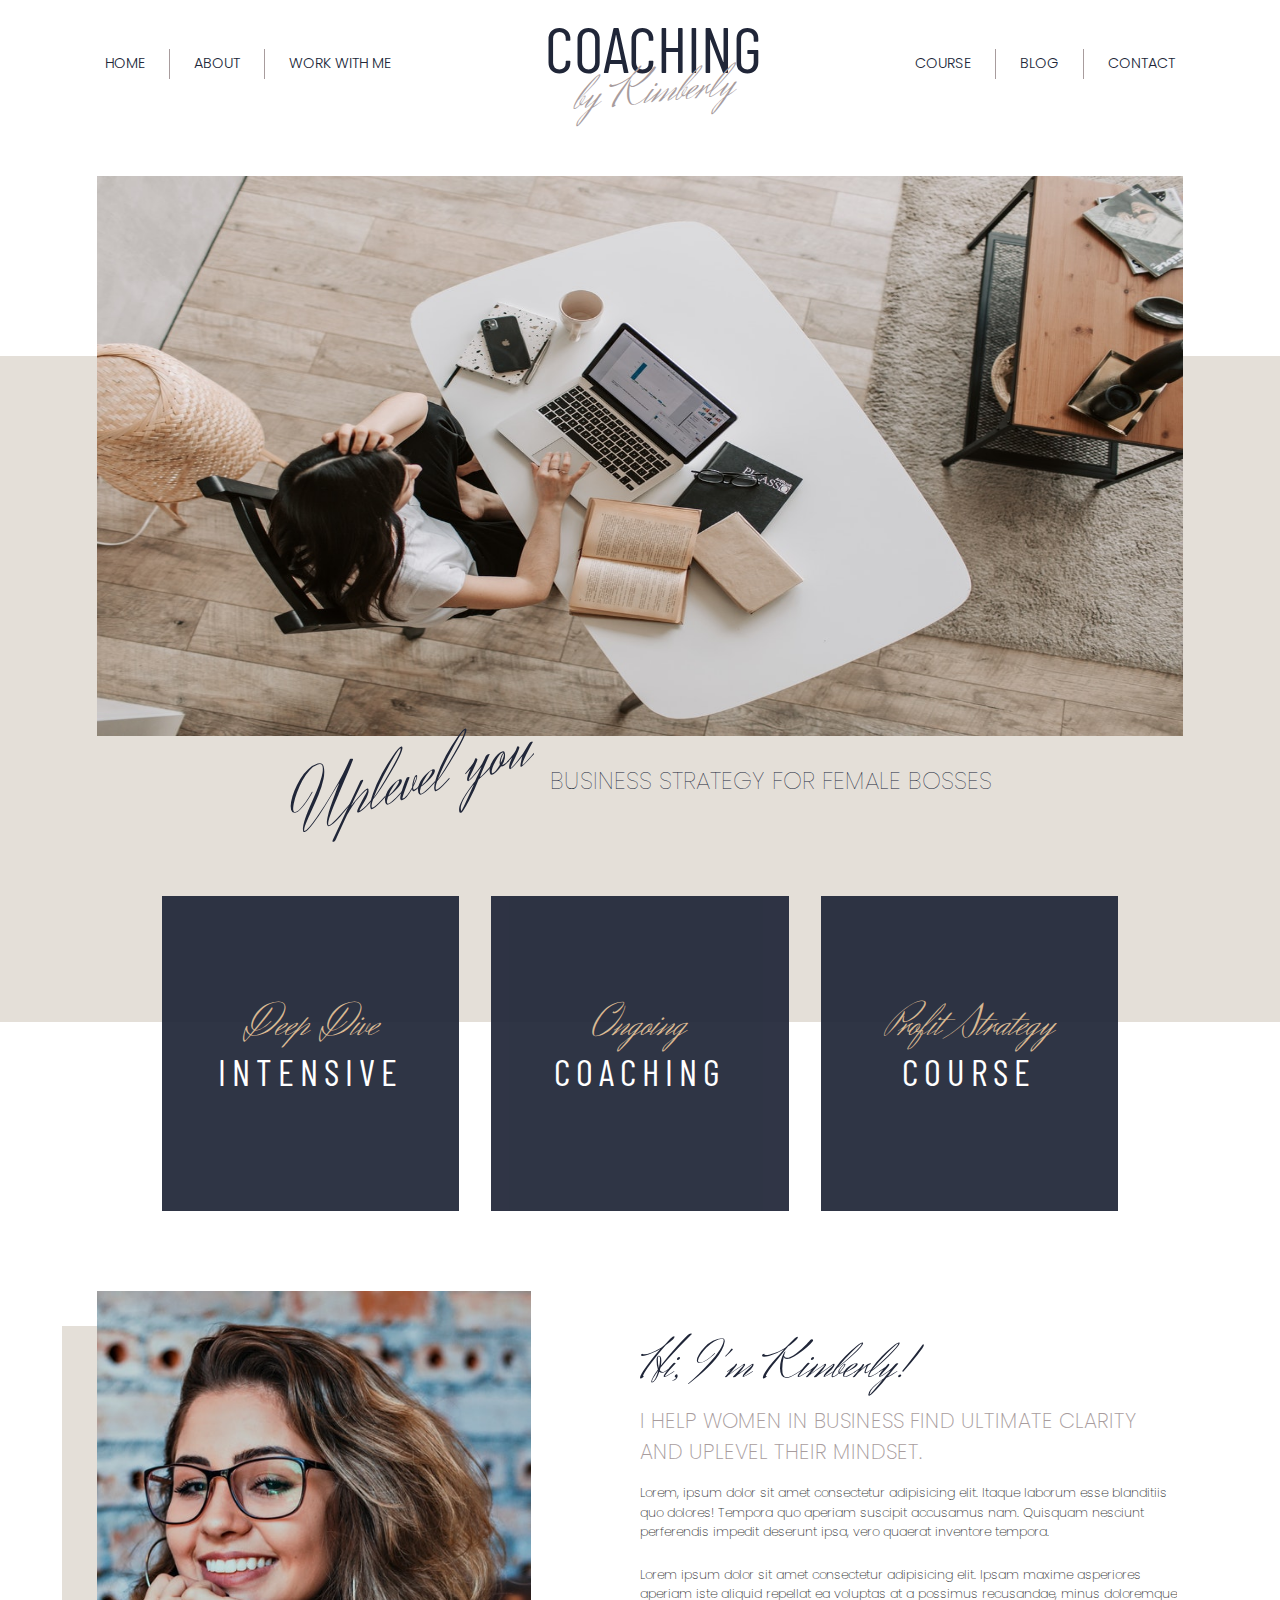
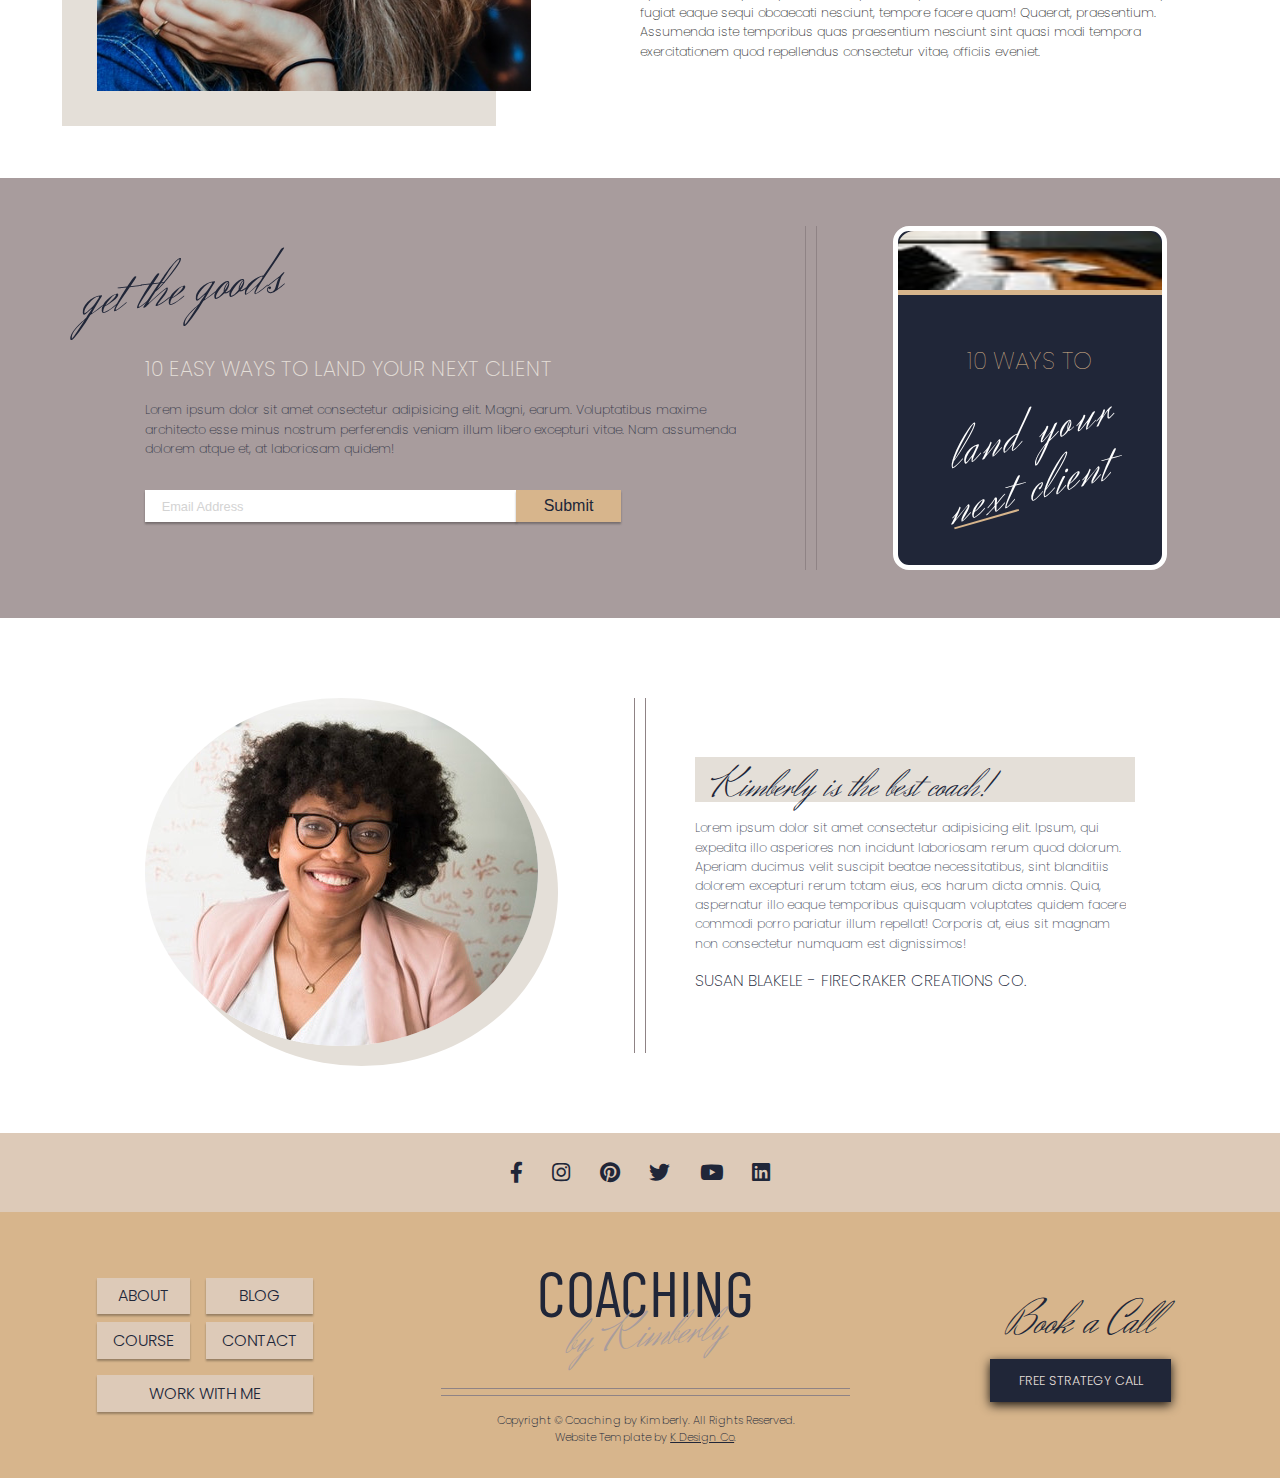
<file: index.html>
<!DOCTYPE html>
<html lang="en">
<head>
    <meta charset="UTF-8">
    <meta http-equiv="X-UA-Compatible" content="IE=edge">
    <meta name="viewport" content="width=device-width, initial-scale=1.0">
    <link rel="stylesheet" href="https://cdnjs.cloudflare.com/ajax/libs/font-awesome/5.15.4/css/all.min.css" integrity="sha512-1ycn6IcaQQ40/MKBW2W4Rhis/DbILU74C1vSrLJxCq57o941Ym01SwNsOMqvEBFlcgUa6xLiPY/NS5R+E6ztJQ==" crossorigin="anonymous" referrerpolicy="no-referrer" />
    <link rel="stylesheet" href="css/style.css">
    <title>Coaching By Kimberly</title>
</head>
<body>

<!-- Hamburger Menu - Mobiles ONLY -->
<section class="hamburger-menu-wrap">
    <input type="checkbox" class="toggler">
    <div class="hamburger"><div></div></div>
    <div class="hamburger-menu">
        <div>
            <div>
                <ul>
                    <li><a href="index.html">Home</a></li>
                    <li><a href="about.html">About</a></li>
                    <li><a href="work-with-me.html">Work with Me</a></li>
                    <li><a href="course.html">Course</a></li>
                    <li><a href="blog.html">Blog</a></li>
                    <li><a href="contact.html">Contact</a></li>
                </ul>
            </div>
        </div>
    </div>
</section>

<!-- Nav -->
<section class="nav">
    <div class="container">
        <div class="nav-contents">
            <nav>
                <a href="index.html">Home</a>
                <!-- Linebreak -->
            <div class="linebreak-vertical"></div>
            <a href="about.html">About</a>
            <!-- Linebreak -->
            <div class="linebreak-vertical"></div>
            <a href="work-with-me.html">Work with Me</a>
            </nav>

            <div class="logo">
                <h1>Coaching</h1>
                <h2>by Kimberly</h2>
            </div>

            <nav>
                <a href="course.html">Course</a>
                <!-- Linebreak -->
            <div class="linebreak-vertical"></div>
            <a href="blog.html">Blog</a>
            <!-- Linebreak -->
            <div class="linebreak-vertical"></div>
            <a href="contact.html">Contact</a>
            </nav>
        </div>
    </div>
</section>

<!-- Main -->
<section class="main">
    <div class="container">
        <div class="main-contents">
            <img src="./images/main-med.jpg" alt="">
        </div>

        <div class="main-text">
            <h1>Uplevel you</h1>
            <h2>Business Strategy for Female Bosses</h2>
        </div>
    </div>
</section>

<!-- Courses -->
<section class="courses">
    <div class="container">
        <div class="course-cards">
            <div class="course-card-item">
                <a href="#">
                    <h3>Deep Dive</h3>
                    <h4>Intensive</h4>
                </a>
            </div>
            <div class="course-card-item">
                <a href="#">
                    <h3>Ongoing</h3>
                    <h4>Coaching</h4>
                </a>
            </div>
            <div class="course-card-item">
                <a href="#">
                    <h3>Profit Strategy</h3>
                    <h4>Course</h4>
                </a>
            </div>
        </div>
    </div>
</section>

<!-- Kimberly -->
<section class="kimberly">
    <div class="container">
        <div class="kimberly-contents">
            <div class="kimberly-contents-item kimberly-image">
                <img src="./images/kimberly.jpg" alt="">
            </div>
            <div class="kimberly-contents-item">
                <h2>Hi, I'm Kimberly!</h2>
                <h5 class="theme-h5">I help Women in Business find ultimate clarity and uplevel their mindset.</h5>
                <p class="theme-p">Lorem, ipsum dolor sit amet consectetur adipisicing elit. Itaque laborum esse blanditiis quo dolores! Tempora quo aperiam suscipit accusamus nam. Quisquam nesciunt perferendis impedit deserunt ipsa, vero quaerat inventore tempora.</p>
                <p class="theme-p">Lorem ipsum dolor sit amet consectetur adipisicing elit. Ipsam maxime asperiores aperiam iste aliquid repellat ea voluptas at a possimus recusandae, minus doloremque fugiat eaque sequi obcaecati nesciunt, tempore facere quam! Quaerat, praesentium. Assumenda iste temporibus quas praesentium nesciunt sint quasi modi tempora exercitationem quod repellendus consectetur vitae, officiis eveniet.</p>
            </div>
        </div>
    </div>
</section>

<!-- Get The Goods -->
<section class="get-the-goods">
    <div class="container">
        <div class="get-the-goods-contents">
            <div class="get-the-goods-signup">
                <h1>get the goods</h1>
                <h5 class="theme-h5">10 easy ways to land your next client</h5>
                <p class="theme-p">Lorem ipsum dolor sit amet consectetur adipisicing elit. Magni, earum. Voluptatibus maxime architecto esse minus nostrum perferendis veniam illum libero excepturi vitae. Nam assumenda dolorem atque et, at laboriosam quidem!</p>
                <div class="subscribe-form">
                    <form action="">
                        <div class="form control">
                            <input class="btn" type="email" name="email" placeholder="Email Address">
                            <input type="submit" value="Submit">
                        </div>
                    </form>
                </div>
            </div>

            <!-- Linebreak -->
            <div class="linebreak-vertical-long"></div>


            <div class="get-the-goods-img">
                <div class="get-the-goods-img-contents">
                    <img src="./images/get-goods-img.jpg" alt="">
                    <div class="get-the-goods-img-text">
                        <h4>10 Ways to</h4>
                        <h5>land your</h5>
                        <h5><span>next</span> client</h5>
                    </div>
                </div>
            </div>
        </div>
    </div>
</section>

<!-- Testimonals -->
<section class="testimonals">
    <div class="container">
        <div class="testimonals-content">
            <div class="testimonal-img-left">
                <img src="./images/testimonal1.jpg" alt="">
            </div>

            <!-- Linebreak -->
            <div class="linebreak-vertical-long"></div>

            <div class="testimonal-text-right">
                <div class="testimonal-text-title">
                    <h3>Kimberly is the best coach!</h3>
                </div>
                <p class="theme-p">Lorem ipsum dolor sit amet consectetur adipisicing elit. Ipsum, qui expedita illo asperiores non incidunt laboriosam rerum quod dolorum. Aperiam ducimus velit suscipit beatae necessitatibus, sint blanditiis dolorem excepturi rerum totam eius, eos harum dicta omnis. Quia, aspernatur illo eaque temporibus quisquam voluptates quidem facere commodi porro pariatur illum repellat! Corporis at, eius sit magnam non consectetur numquam est dignissimos!</p>
                <h5>Susan Blakele - Firecraker Creations Co.</h5>
            </div>
        </div>
    </div>
</section>

<!-- Social Media Icons -->
<section class="social-media">
    <div class="container">
        <div class="social-media-icons">
            <a href="#"><i class="fab fa-facebook-f"></i></a>
            <a href="#"><i class="fab fa-instagram"></i></a>
            <a href="#"><i class="fab fa-pinterest"></i></a>
            <a href="#"><i class="fab fa-twitter"></i></a>
            <a href="#"><i class="fab fa-youtube"></i></a>
            <a href="#"><i class="fab fa-linkedin"></i></a>
        </div>
    </div>
</section>

<!-- Footer -->
<footer class="footer">
    <div class="container">
        <div class="footer-contents">
            <div class="footer-contents-left">
                <a class="about btn" href="about.html">About</a>
                <a class="blog btn" href="blog.html">Blog</a>
                <a class="course btn" href="course.html">Course</a>
                <a class="contact btn" href="contact.html">Contact</ahref=>
                <a class="work-with-me btn" href="work-with-me.html">Work with Me</a>
            </div>
            <div class="footer-contents-middle">
                <div class="logo">
                    <h1>Coaching</h1>
                    <h2>by Kimberly</h2>
                </div>
                <!-- Linebreak -->
                <div class="linebreak"></div>
                <div class="footer-copyright">
                    <p>Copyright &copy; Coaching by Kimberly. All Rights Reserved.</p>
                    <p>Website Template by <a href="#">K Design Co</a>.</p>
                </div>
            </div>
            <div class="footer-contents-right">
                <h2>Book a Call</h2>
                <a href="#" class="btn">Free Strategy Call</a>
            </div>
        </div>
    </div>
</footer>

<!-- **** MOBILES ONLY **** Footer -->
<footer class="mobile-footer">
    <div class="container">
        <div class="footer-contents">
            <div class="logo">
                <h1>Coaching</h1>
                <h2>by Kimberly</h2>
            </div>
            <div class="footer-contents-left">
                <a class="about btn" href="about.html">About</a>
                <a class="blog btn" href="blog.html">Blog</a>
                <a class="course btn" href="course.html">Course</a>
                <a class="contact btn" href="contact.html">Contact</ahref=>
                <a class="work-with-me btn" href="work-with-me.html">Work with Me</a>
            </div>
            
            <div class="footer-contents-right">
                <h2>Book a Call</h2>
                <a href="#" class="btn">Free Strategy Call</a>
            </div>
            <div class="footer-contents-middle">
                <!-- Linebreak -->
                <div class="linebreak"></div>
                <div class="footer-copyright">
                    <p>Copyright &copy; Coaching by Kimberly. All Rights Reserved.</p>
                    <p>Website Template by <a href="#">K Design Co</a>.</p>
                </div>
            </div>
        </div>
    </div>
</footer>
</body>
</html>
</file>
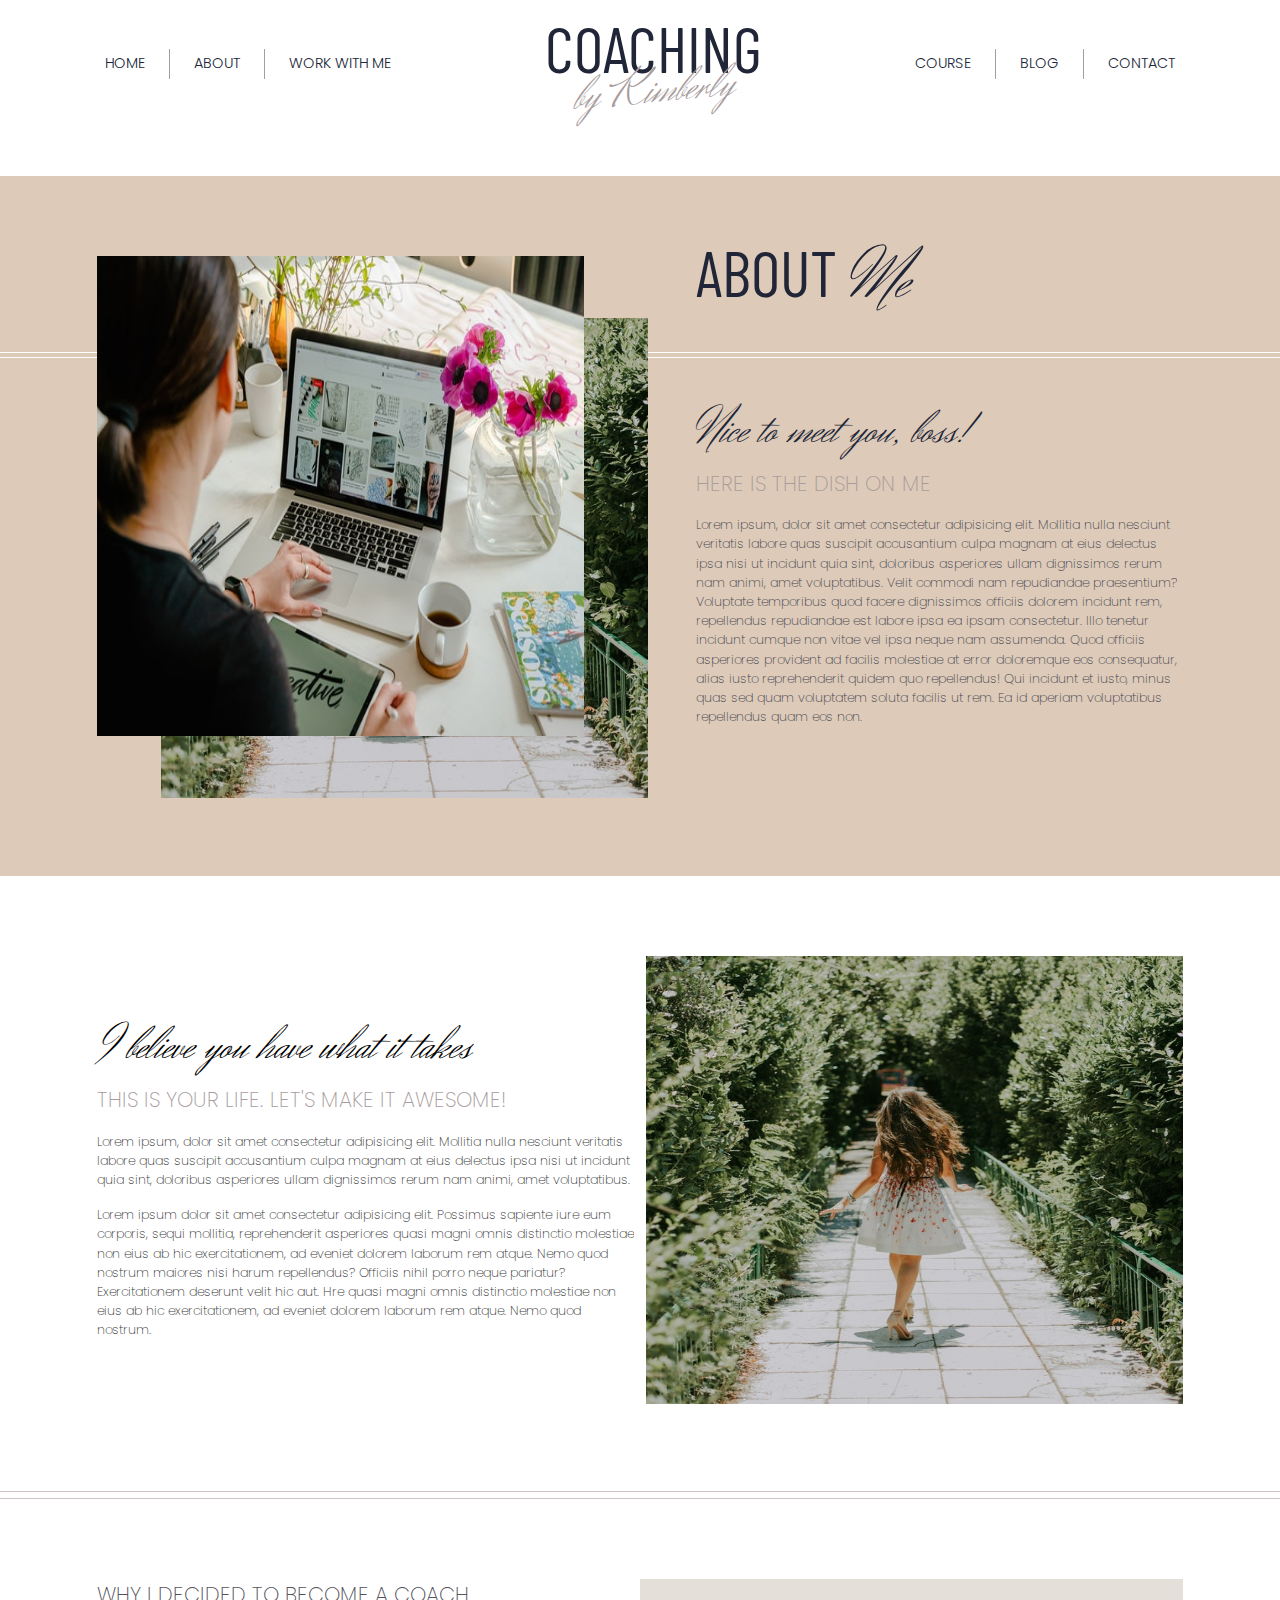
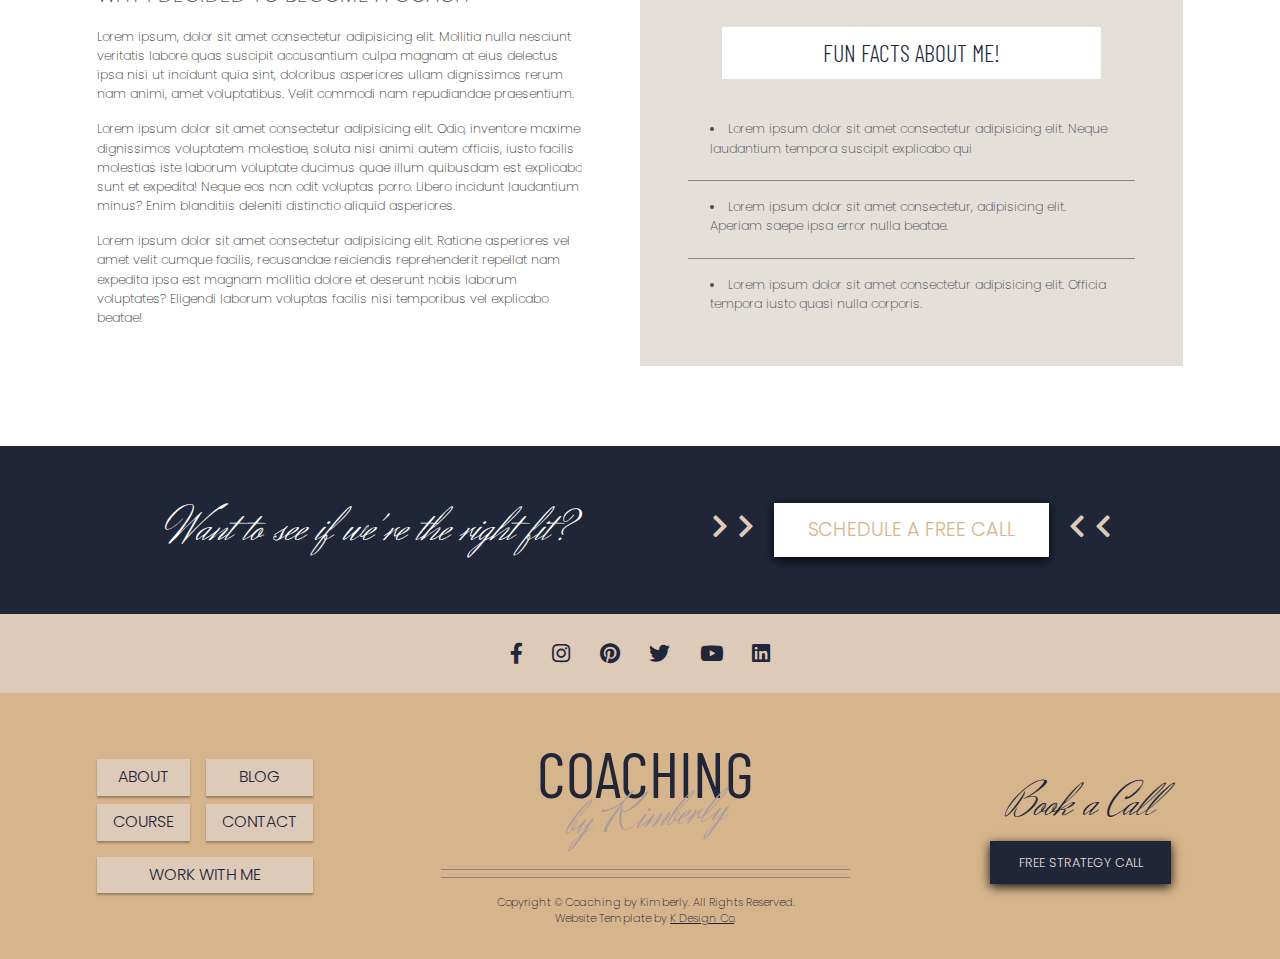
<file: about.html>
<!DOCTYPE html>
<html lang="en">
<head>
    <meta charset="UTF-8">
    <meta http-equiv="X-UA-Compatible" content="IE=edge">
    <meta name="viewport" content="width=device-width, initial-scale=1.0">
    <link rel="stylesheet" href="https://cdnjs.cloudflare.com/ajax/libs/font-awesome/5.15.4/css/all.min.css" integrity="sha512-1ycn6IcaQQ40/MKBW2W4Rhis/DbILU74C1vSrLJxCq57o941Ym01SwNsOMqvEBFlcgUa6xLiPY/NS5R+E6ztJQ==" crossorigin="anonymous" referrerpolicy="no-referrer" />
    <link rel="stylesheet" href="css/style.css">
    <link rel="stylesheet" href="css/about.css">
    <title>Coaching By Kimberly</title>
</head>
<body>
<!-- Hamburger Menu - Mobiles ONLY -->
<section class="hamburger-menu-wrap">
    <input type="checkbox" class="toggler">
    <div class="hamburger"><div></div></div>
    <div class="hamburger-menu">
        <div>
            <div>
                <ul>
                    <li><a href="index.html">Home</a></li>
                    <li><a href="about.html">About</a></li>
                    <li><a href="work-with-me.html">Work with Me</a></li>
                    <li><a href="course.html">Course</a></li>
                    <li><a href="blog.html">Blog</a></li>
                    <li><a href="contact.html">Contact</a></li>
                </ul>
            </div>
        </div>
    </div>
</section>

<!-- Nav -->
<section class="nav">
    <div class="container">
        <div class="nav-contents">
            <nav>
                <a href="index.html">Home</a>
                <!-- Linebreak -->
            <div class="linebreak-vertical"></div>
            <a href="about.html">About</a>
            <!-- Linebreak -->
            <div class="linebreak-vertical"></div>
            <a href="work-with-me.html">Work with Me</a>
            </nav>

            <div class="logo">
                <h1>Coaching</h1>
                <h2>by Kimberly</h2>
            </div>

            <nav>
                <a href="course.html">Course</a>
                <!-- Linebreak -->
            <div class="linebreak-vertical"></div>
            <a href="blog.html">Blog</a>
            <!-- Linebreak -->
            <div class="linebreak-vertical"></div>
            <a href="contact.html">Contact</a>
            </nav>
        </div>
    </div>
</section>

<!-- above is from a copy from index.html -->

<!-- About Me -->
<section class="about-me">
    <!-- Linebreak -->
    <div class="linebreak"></div>
    <div class="container">
        <div class="about-me-contents">
            <div class="about-me-contents-left">
                <img class="img-top" src="./images/about-me-top.jpg" alt="">
                <img class="img-bottom"src="./images/about-me-bottom.jpg" alt="">
            </div>
            <div class="about-me-contents-right">
                <h1>About <span>Me</span></h1>
                <div class="about-me-contents-right-bottom">
                    <h3 class="theme-h3">Nice to meet you, boss!</h3>
                    <h5 class="theme-h5">Here is the dish on me</h5>
                    <p class="theme-p">Lorem ipsum, dolor sit amet consectetur adipisicing elit. Mollitia nulla nesciunt veritatis labore quas suscipit accusantium culpa magnam at eius delectus ipsa nisi ut incidunt quia sint, doloribus asperiores ullam dignissimos rerum nam animi, amet voluptatibus. Velit commodi nam repudiandae praesentium? Voluptate temporibus quod facere dignissimos officiis dolorem incidunt rem, repellendus repudiandae est labore ipsa ea ipsam consectetur. Illo tenetur incidunt cumque non vitae vel ipsa neque nam assumenda. Quod officiis asperiores provident ad facilis molestiae at error doloremque eos consequatur, alias iusto reprehenderit quidem quo repellendus! Qui incidunt et iusto, minus quas sed quam voluptatem soluta facilis ut rem. Ea id aperiam voluptatibus repellendus quam eos non.</p>
                </div>
            </div>
        </div>
    </div>
</section>

<section class="believe-in-you">
    <div class="container">
        <div class="believe-in-you-contents">
            <div class="believe-in-you-contents-left">
                <h3 class="theme-h3">I believe you have what it takes</h3>
                <h5 class="theme-h5">This is your life. Let's make it awesome!</h5>
                <p class="theme-p">Lorem ipsum, dolor sit amet consectetur adipisicing elit. Mollitia nulla nesciunt veritatis labore quas suscipit accusantium culpa magnam at eius delectus ipsa nisi ut incidunt quia sint, doloribus asperiores ullam dignissimos rerum nam animi, amet voluptatibus.</p>
                <p class="theme-p">Lorem ipsum dolor sit amet consectetur adipisicing elit. Possimus sapiente iure eum corporis, sequi mollitia, reprehenderit asperiores quasi magni omnis distinctio molestiae non eius ab hic exercitationem, ad eveniet dolorem laborum rem atque. Nemo quod nostrum maiores nisi harum repellendus? Officiis nihil porro neque pariatur? Exercitationem deserunt velit hic aut. Hre quasi magni omnis distinctio molestiae non eius ab hic exercitationem, ad eveniet dolorem laborum rem atque. Nemo quod nostrum.
                </p>
            </div>
            <div class="believe-in-you-contents-right">
                <img src="./images/about-me-bottom.jpg" alt="">
            </div>
        </div>
    </div>
</section>

<!-- Linebreak -->
<div class="about-linebreak"></div>

<!-- Become a Coach -->
<section class="become-coach">
    <div class="container">
        <div class="become-coach-contents">
            <div class="become-coach-contents-left">
                <h5 class="theme-h5">Why I decided to become a coach</h5>
                <p class="theme-p">Lorem ipsum, dolor sit amet consectetur adipisicing elit. Mollitia nulla nesciunt veritatis labore quas suscipit accusantium culpa magnam at eius delectus ipsa nisi ut incidunt quia sint, doloribus asperiores ullam dignissimos rerum nam animi, amet voluptatibus. Velit commodi nam repudiandae praesentium.</p>
                <p class="theme-p">Lorem ipsum dolor sit amet consectetur adipisicing elit. Odio, inventore maxime dignissimos voluptatem molestiae, soluta nisi animi autem officiis, iusto facilis molestias iste laborum voluptate ducimus quae illum quibusdam est explicabo sunt et expedita! Neque eos non odit voluptas porro. Libero incidunt laudantium minus? Enim blanditiis deleniti distinctio aliquid asperiores.</p>
                <p class="theme-p">Lorem ipsum dolor sit amet consectetur adipisicing elit. Ratione asperiores vel amet velit cumque facilis, recusandae reiciendis reprehenderit repellat nam expedita ipsa est magnam mollitia dolore et deserunt nobis laborum voluptates? Eligendi laborum voluptas facilis nisi temporibus vel explicabo beatae!</p>
            </div>
            <div class="become-coach-contents-right">
                <h4>Fun Facts About Me!</h4>
                <ul>
                    <li class="theme-p">Lorem ipsum dolor sit amet consectetur adipisicing elit. Neque laudantium tempora suscipit explicabo qui</li>
                </ul>

                    <!-- Linebreak -->
                    <div class="about-single-linebreak"></div>

                <ul>
                    <li class="theme-p">Lorem ipsum dolor sit amet consectetur, adipisicing elit. Aperiam saepe ipsa error nulla beatae.</li>
                </ul>

                    <!-- Linebreak -->
                    <div class="about-single-linebreak"></div>
                <ul>
                    <li class="theme-p">Lorem ipsum dolor sit amet consectetur adipisicing elit. Officia tempora iusto quasi nulla corporis.</li>
                </ul>
            </div>
        </div>
    </div>
</section>

<!-- Right Fit -->
<section class="right-fit">
    <div class="container">
        <div class="right-fit-contents">
            <div class="right-fit-contents-left">
                <h3 class="theme-h3">Want to see if we're the right fit?</h3>
            </div>
            <div class="btn-container">
                <i class="fas fa-chevron-right"></i>
                <i class="fas fa-chevron-right"></i>
                <a class="btn" href="#">Schedule a free call</a>
                <i class="fas fa-chevron-left"></i>
                <i class="fas fa-chevron-left"></i>
            </div>
        </div>
    </div>
</section>


<!-- below is from a copy from index.html -->

<!-- Social Media Icons -->
<section class="social-media">
    <div class="container">
        <div class="social-media-icons">
            <a href="#"><i class="fab fa-facebook-f"></i></a>
            <a href="#"><i class="fab fa-instagram"></i></a>
            <a href="#"><i class="fab fa-pinterest"></i></a>
            <a href="#"><i class="fab fa-twitter"></i></a>
            <a href="#"><i class="fab fa-youtube"></i></a>
            <a href="#"><i class="fab fa-linkedin"></i></a>
        </div>
    </div>
</section>

<footer class="footer">
    <div class="container">
        <div class="footer-contents">
            <div class="footer-contents-left">
                <a class="about btn" href="about.html">About</a>
                <a class="blog btn" href="blog.html">Blog</a>
                <a class="course btn" href="course.html">Course</a>
                <a class="contact btn" href="contact.html">Contact</ahref=>
                <a class="work-with-me btn" href="work-with-me.html">Work with Me</a>
            </div>
            <div class="footer-contents-middle">
                <div class="logo">
                    <h1>Coaching</h1>
                    <h2>by Kimberly</h2>
                </div>
                <!-- Linebreak -->
                <div class="linebreak"></div>
                <div class="footer-copyright">
                    <p>Copyright &copy; Coaching by Kimberly.  All Rights Reserved.</p>
                    <p>Website Template by <a href="#">K Design Co</a>.</p>
                </div>
            </div>
            <div class="footer-contents-right">
                <h2>Book a Call</h2>
                <a href="#" class="btn">Free Strategy Call</a>
            </div>
        </div>
    </div>
</footer>

<!-- **** MOBILES ONLY **** Footer -->
<footer class="mobile-footer">
    <div class="container">
        <div class="footer-contents">
            <div class="logo">
                <h1>Coaching</h1>
                <h2>by Kimberly</h2>
            </div>
            <div class="footer-contents-left">
                <a class="about btn" href="about.html">About</a>
                <a class="blog btn" href="blog.html">Blog</a>
                <a class="course btn" href="course.html">Course</a>
                <a class="contact btn" href="contact.html">Contact</ahref=>
                <a class="work-with-me btn" href="work-with-me.html">Work with Me</a>
            </div>
            
            <div class="footer-contents-right">
                <h2>Book a Call</h2>
                <a href="#" class="btn">Free Strategy Call</a>
            </div>
            <div class="footer-contents-middle">
                <!-- Linebreak -->
                <div class="linebreak"></div>
                <div class="footer-copyright">
                    <p>Copyright &copy; Coaching by Kimberly. All Rights Reserved.</p>
                    <p>Website Template by <a href="#">K Design Co</a>.</p>
                </div>
            </div>
        </div>
    </div>
</footer>
</body>
</html>
</file>
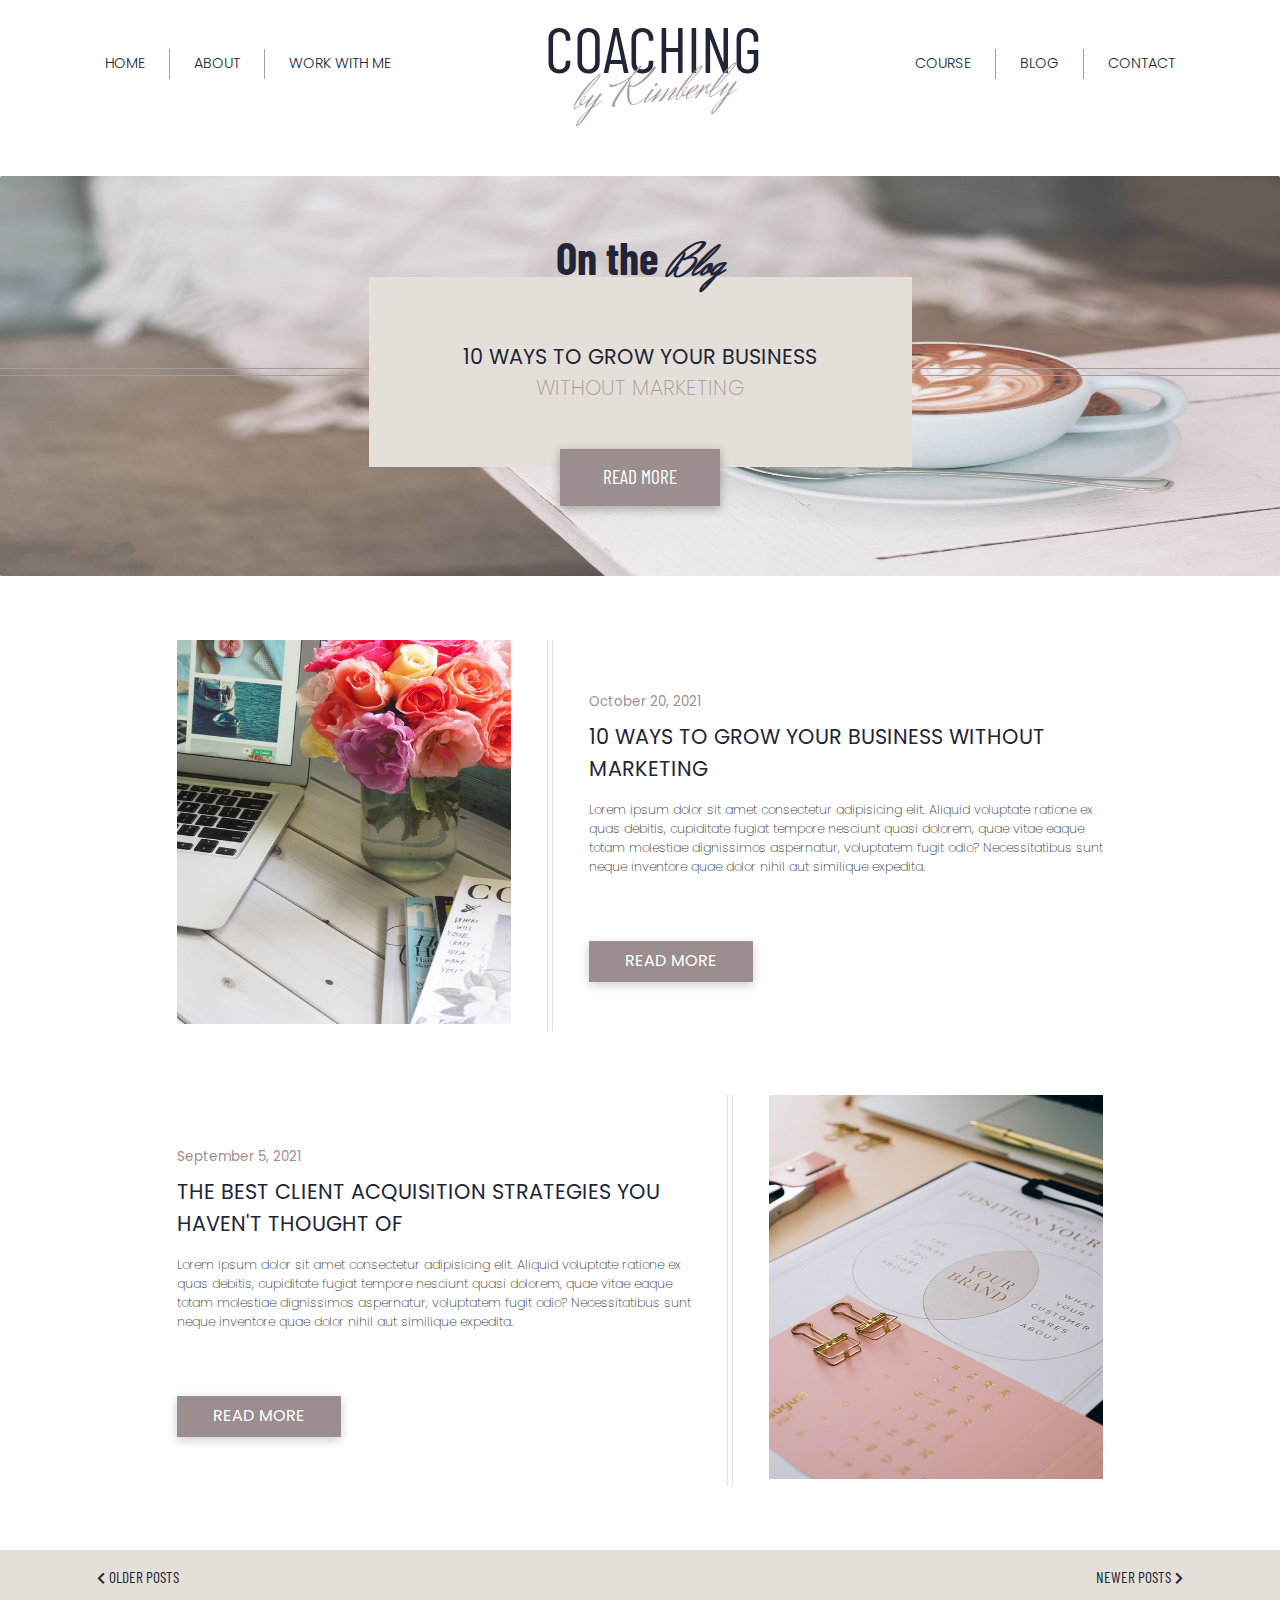
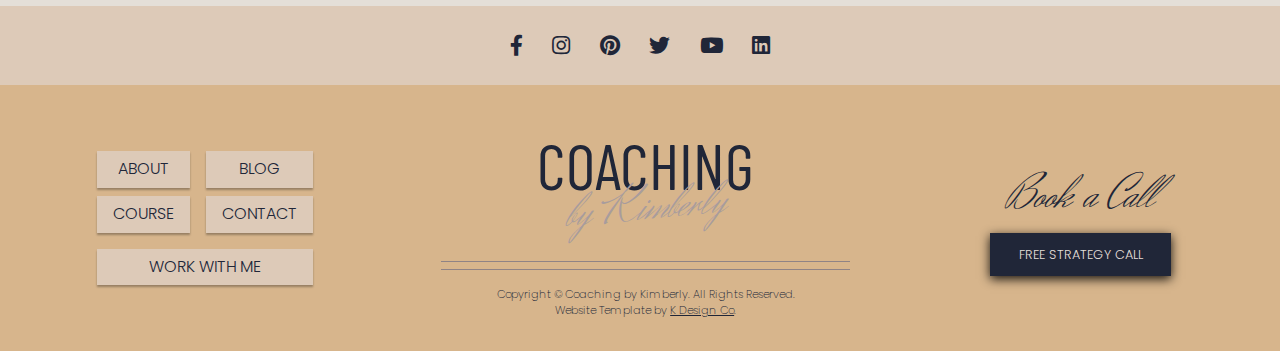
<file: blog.html>
<!DOCTYPE html>
<html lang="en">
<head>
    <meta charset="UTF-8">
    <meta http-equiv="X-UA-Compatible" content="IE=edge">
    <meta name="viewport" content="width=device-width, initial-scale=1.0">
    <link rel="stylesheet" href="https://cdnjs.cloudflare.com/ajax/libs/font-awesome/5.15.4/css/all.min.css" integrity="sha512-1ycn6IcaQQ40/MKBW2W4Rhis/DbILU74C1vSrLJxCq57o941Ym01SwNsOMqvEBFlcgUa6xLiPY/NS5R+E6ztJQ==" crossorigin="anonymous" referrerpolicy="no-referrer" />
    <link rel="stylesheet" href="css/style.css">
    <link rel="stylesheet" href="css/blog.css">
    <title>Coaching By Kimberly</title>
</head>
<body>
<!-- Hamburger Menu - Mobiles ONLY -->
<section class="hamburger-menu-wrap">
    <input type="checkbox" class="toggler">
    <div class="hamburger"><div></div></div>
    <div class="hamburger-menu">
        <div>
            <div>
                <ul>
                    <li><a href="index.html">Home</a></li>
                    <li><a href="about.html">About</a></li>
                    <li><a href="work-with-me.html">Work with Me</a></li>
                    <li><a href="course.html">Course</a></li>
                    <li><a href="blog.html">Blog</a></li>
                    <li><a href="contact.html">Contact</a></li>
                </ul>
            </div>
        </div>
    </div>
</section>

<!-- Nav -->
<section class="nav">
    <div class="container">
        <div class="nav-contents">
            <nav>
                <a href="index.html">Home</a>
                <!-- Linebreak -->
            <div class="linebreak-vertical"></div>
            <a href="about.html">About</a>
            <!-- Linebreak -->
            <div class="linebreak-vertical"></div>
            <a href="work-with-me.html">Work with Me</a>
            </nav>

            <div class="logo">
                <h1>Coaching</h1>
                <h2>by Kimberly</h2>
            </div>

            <nav>
                <a href="course.html">Course</a>
                <!-- Linebreak -->
            <div class="linebreak-vertical"></div>
            <a href="blog.html">Blog</a>
            <!-- Linebreak -->
            <div class="linebreak-vertical"></div>
            <a href="contact.html">Contact</a>
            </nav>
        </div>
    </div>
</section>

<!-- above is from a copy from index.html -->
<section class="blog-main">
    <!-- Linebreak -->
    <div class="linebreak"></div>
    <div class="container">
        <div class="blog-main-contents">
            <h4>On the <span>Blog</span></h4>
            <div class="blog-main-contents-h5">
                <h5 class="theme-h5 theme-h5-b"> 10 ways to grow your business</h5>
                <h5 class="theme-h5">without marketing</h5>
            </div>
            <a href="#" class="btn">Read More</a>
        </div>
    </div>
</section>


<!-- Blog Post 1 -->
<section class="blog-post-1">
    <div class="container">
        <div class="blog-post-1-contents">
            <div class="blog-post-1-contents-right">
                <img src="./images/blog1.jpg" alt="">
            </div>

            <!-- Linebreak -->
            <div class="linebreak-vertical-long"></div>

            <div class="blog-post-1-contents-left">
                <small>October 20, 2021</small>
                <h5 class="theme-h5 theme-h5-b blog-h5">10 ways to grow your business without marketing</h5>
                <p class="theme-p blog-p">Lorem ipsum dolor sit amet consectetur adipisicing elit. Aliquid voluptate ratione ex quas debitis, cupiditate fugiat tempore nesciunt quasi dolorem, quae vitae eaque totam molestiae dignissimos aspernatur, voluptatem fugit odio? Necessitatibus sunt neque inventore quae dolor nihil aut similique expedita.</p>
                <a href="#" class="btn">Read More</a>
            </div>
        </div>
    </div>
</section>

<!-- Blog Post 2 -->
<section class="blog-post-2">
    <div class="container">
        <div class="blog-post-2-contents">
            <div class="blog-post-2-contents-right">
                <small>September 5, 2021</small>
                <h5 class="theme-h5 theme-h5-b blog-h5">The Best Client Acquisition strategies you haven't thought of</h5>
                <p class="theme-p blog-p">Lorem ipsum dolor sit amet consectetur adipisicing elit. Aliquid voluptate ratione ex quas debitis, cupiditate fugiat tempore nesciunt quasi dolorem, quae vitae eaque totam molestiae dignissimos aspernatur, voluptatem fugit odio? Necessitatibus sunt neque inventore quae dolor nihil aut similique expedita.</p>
                <a href="#" class="btn">Read More</a>
            </div>

            <!-- Linebreak -->
            <div class="linebreak-vertical-long"></div>

            <div class="blog-post-2-contents-left">
                <img src="./images/blog2.jpg" alt="">
            </div>
        </div>
    </div>
</section>

<section class="posts">
    <div class="container">
        <div class="posts-contents">
            <div class="older-posts">
                <i class="fas fa-chevron-left"></i>
                <small>Older Posts</small>
            </div>
            <div class="newer-posts">
                <small>Newer Posts</small>
                <i class="fas fa-chevron-right"></i>
            </div>
        </div>
    </div>

</section>

<!-- below is from a copy from index.html -->

<!-- Social Media Icons -->
<section class="social-media">
    <div class="container">
        <div class="social-media-icons">
            <a href="#"><i class="fab fa-facebook-f"></i></a>
            <a href="#"><i class="fab fa-instagram"></i></a>
            <a href="#"><i class="fab fa-pinterest"></i></a>
            <a href="#"><i class="fab fa-twitter"></i></a>
            <a href="#"><i class="fab fa-youtube"></i></a>
            <a href="#"><i class="fab fa-linkedin"></i></a>
        </div>
    </div>
</section>

<footer class="footer">
    <div class="container">
        <div class="footer-contents">
            <div class="footer-contents-left">
                <a class="about btn" href="about.html">About</a>
                <a class="blog btn" href="blog.html">Blog</a>
                <a class="course btn" href="course.html">Course</a>
                <a class="contact btn" href="contact.html">Contact</ahref=>
                <a class="work-with-me btn" href="work-with-me.html">Work with Me</a>
            </div>
            <div class="footer-contents-middle">
                <div class="logo">
                    <h1>Coaching</h1>
                    <h2>by Kimberly</h2>
                </div>
                <!-- Linebreak -->
                <div class="linebreak"></div>
                <div class="footer-copyright">
                    <p>Copyright &copy; Coaching by Kimberly.  All Rights Reserved.</p>
                    <p>Website Template by <a href="#">K Design Co</a>.</p>
                </div>
            </div>
            <div class="footer-contents-right">
                <h2>Book a Call</h2>
                <a href="#" class="btn">Free Strategy Call</a>
            </div>
        </div>
    </div>
</footer>

<!-- **** MOBILES ONLY **** Footer -->
<footer class="mobile-footer">
    <div class="container">
        <div class="footer-contents">
            <div class="logo">
                <h1>Coaching</h1>
                <h2>by Kimberly</h2>
            </div>
            <div class="footer-contents-left">
                <a class="about btn" href="about.html">About</a>
                <a class="blog btn" href="blog.html">Blog</a>
                <a class="course btn" href="course.html">Course</a>
                <a class="contact btn" href="contact.html">Contact</ahref=>
                <a class="work-with-me btn" href="work-with-me.html">Work with Me</a>
            </div>
            
            <div class="footer-contents-right">
                <h2>Book a Call</h2>
                <a href="#" class="btn">Free Strategy Call</a>
            </div>
            <div class="footer-contents-middle">
                <!-- Linebreak -->
                <div class="linebreak"></div>
                <div class="footer-copyright">
                    <p>Copyright &copy; Coaching by Kimberly. All Rights Reserved.</p>
                    <p>Website Template by <a href="#">K Design Co</a>.</p>
                </div>
            </div>
        </div>
    </div>
</footer>
</body>
</html>
</file>
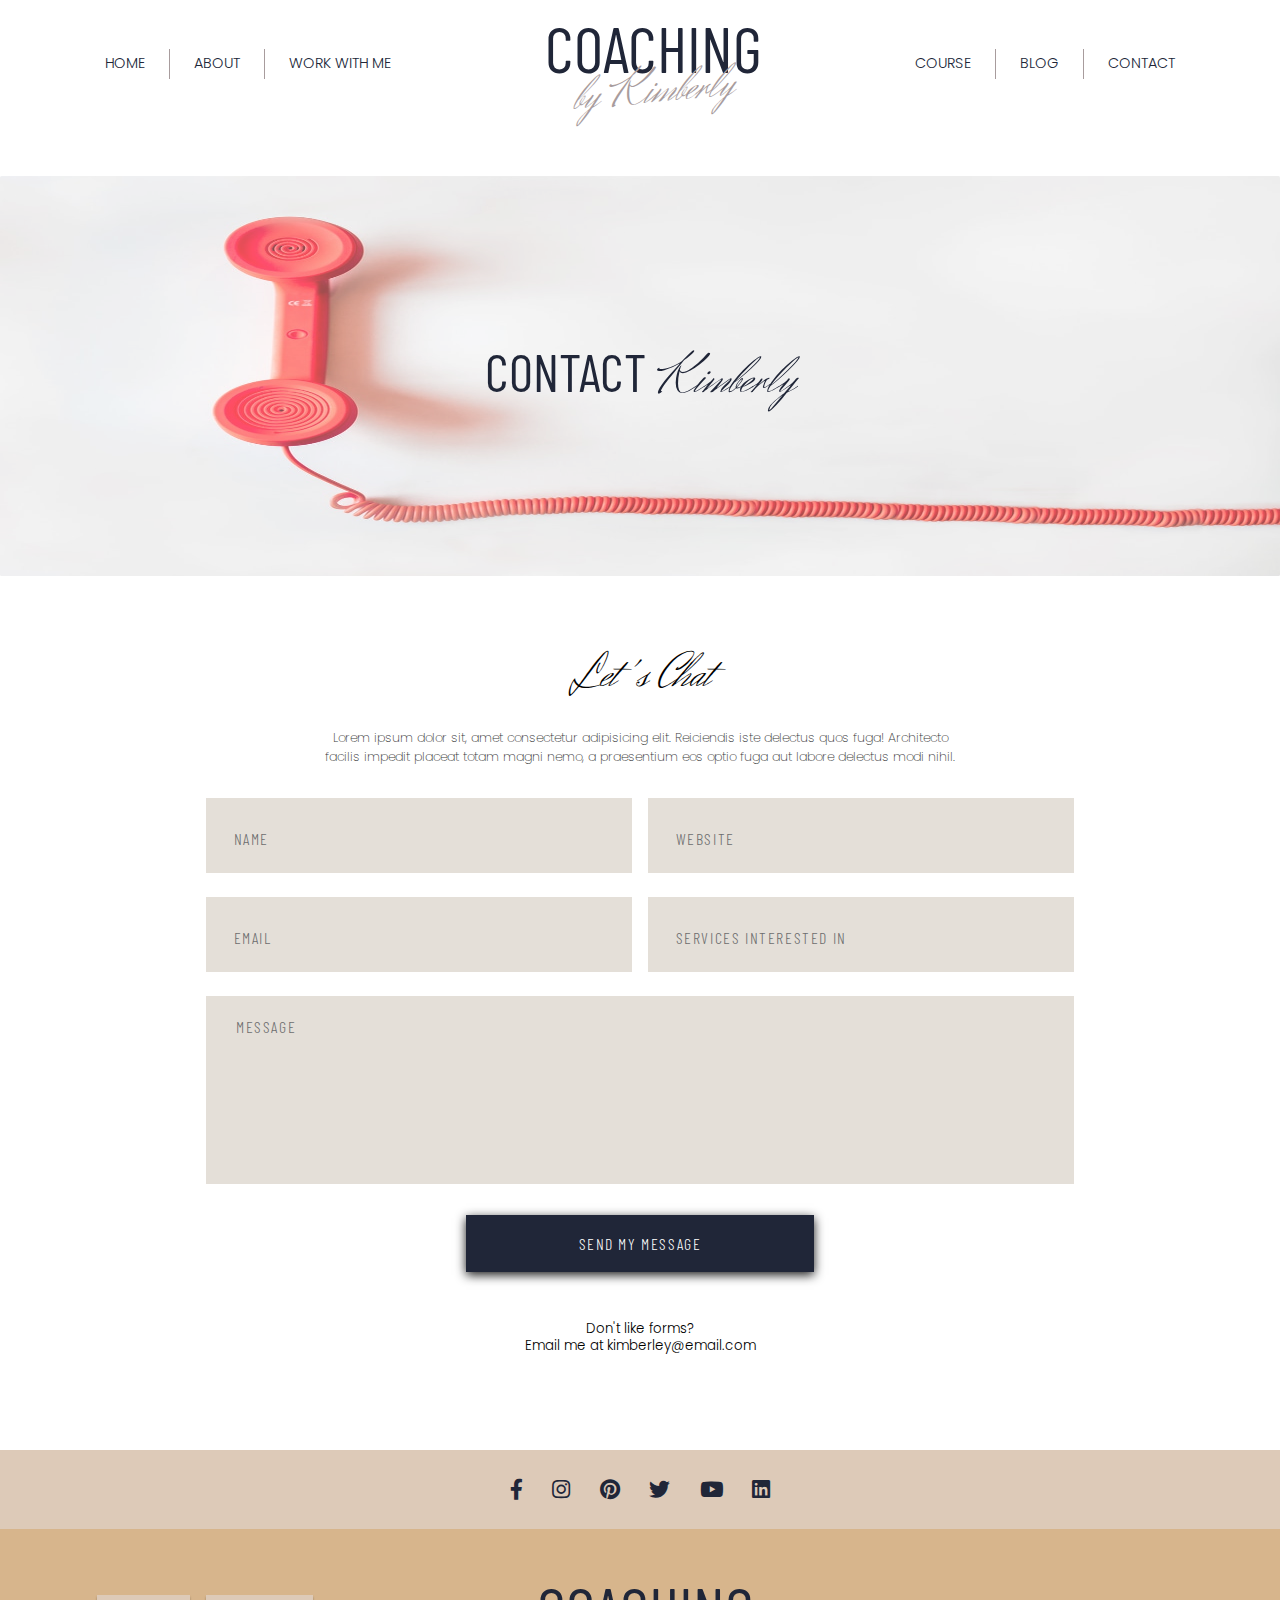
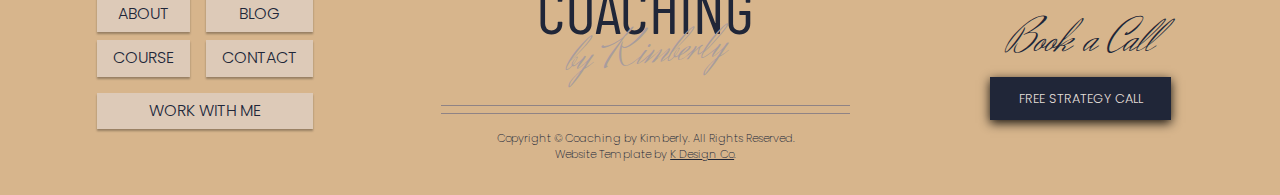
<file: contact.html>
<!DOCTYPE html>
<html lang="en">
<head>
    <meta charset="UTF-8">
    <meta http-equiv="X-UA-Compatible" content="IE=edge">
    <meta name="viewport" content="width=device-width, initial-scale=1.0">
    <link rel="stylesheet" href="https://cdnjs.cloudflare.com/ajax/libs/font-awesome/5.15.4/css/all.min.css" integrity="sha512-1ycn6IcaQQ40/MKBW2W4Rhis/DbILU74C1vSrLJxCq57o941Ym01SwNsOMqvEBFlcgUa6xLiPY/NS5R+E6ztJQ==" crossorigin="anonymous" referrerpolicy="no-referrer" />
    <link rel="stylesheet" href="css/style.css">
    <link rel="stylesheet" href="css/contact.css">
    <title>Coaching By Kimberly</title>
</head>
<body>
<!-- Hamburger Menu - Mobiles ONLY -->
<section class="hamburger-menu-wrap">
    <input type="checkbox" class="toggler">
    <div class="hamburger"><div></div></div>
    <div class="hamburger-menu">
        <div>
            <div>
                <ul>
                    <li><a href="index.html">Home</a></li>
                    <li><a href="about.html">About</a></li>
                    <li><a href="work-with-me.html">Work with Me</a></li>
                    <li><a href="course.html">Course</a></li>
                    <li><a href="blog.html">Blog</a></li>
                    <li><a href="contact.html">Contact</a></li>
                </ul>
            </div>
        </div>
    </div>
</section>

<!-- Nav -->
<section class="nav">
    <div class="container">
        <div class="nav-contents">
            <nav>
                <a href="index.html">Home</a>
                <!-- Linebreak -->
            <div class="linebreak-vertical"></div>
            <a href="about.html">About</a>
            <!-- Linebreak -->
            <div class="linebreak-vertical"></div>
            <a href="work-with-me.html">Work with Me</a>
            </nav>

            <div class="logo">
                <h1>Coaching</h1>
                <h2>by Kimberly</h2>
            </div>

            <nav>
                <a href="course.html">Course</a>
                <!-- Linebreak -->
            <div class="linebreak-vertical"></div>
            <a href="blog.html">Blog</a>
            <!-- Linebreak -->
            <div class="linebreak-vertical"></div>
            <a href="contact.html">Contact</a>
            </nav>
        </div>
    </div>
</section>

<!-- above is from a copy from index.html -->

<!-- Contact Main -->
<section class="contact-main">
    <div class="container">
        <div class="contact-contents">
            <h2>Contact <span>Kimberly</span></h2>
        </div>        
</section>

<section class="contact-form-section">
    <div class="container">
        <div class="contact-form-contents">
            <h3 class="theme-h3">Let's Chat</h3>
            <p class="theme-p">Lorem ipsum dolor sit, amet consectetur adipisicing elit. Reiciendis iste delectus quos fuga! Architecto facilis impedit placeat totam magni nemo, a praesentium eos optio fuga aut labore delectus modi nihil.</p>
            <div class="contact-form">
                <form action="">
                    <div class="contact-form-control name">
                        <input type="text" name="name" placeholder="Name">
                    </div>
                    <div class="contact-form-control website">
                        <input type="text" name="website" placeholder="Website">
                    </div>
                    <div class="contact-form-control email">
                        <input type="email" name="email" placeholder="Email">
                    </div>
                    <div class="contact-form-control services">
                        <input type="text" name="services" placeholder="Services Interested In">
                    </div>
                    <div class="contact-form-control message">
                        <textarea name="message" rows="5" placeholder="Message"></textarea>
                    </div>
                    
                    <input type="submit" value="Send My Message" class="btn submit-btn">
                </form>
            </div> 
            <div class="dont-like-forms">
                <small>Don't like forms?</small> <br>
                <small>Email me at kimberley@email.com</small>
            </div>
        </div>
    </div>
</section>


<!-- below is from a copy from index.html -->

<!-- Social Media Icons -->
<section class="social-media">
    <div class="container">
        <div class="social-media-icons">
            <a href="#"><i class="fab fa-facebook-f"></i></a>
            <a href="#"><i class="fab fa-instagram"></i></a>
            <a href="#"><i class="fab fa-pinterest"></i></a>
            <a href="#"><i class="fab fa-twitter"></i></a>
            <a href="#"><i class="fab fa-youtube"></i></a>
            <a href="#"><i class="fab fa-linkedin"></i></a>
        </div>
    </div>
</section>

<footer class="footer">
    <div class="container">
        <div class="footer-contents">
            <div class="footer-contents-left">
                <a class="about btn" href="about.html">About</a>
                <a class="blog btn" href="blog.html">Blog</a>
                <a class="course btn" href="course.html">Course</a>
                <a class="contact btn" href="contact.html">Contact</ahref=>
                <a class="work-with-me btn" href="work-with-me.html">Work with Me</a>
            </div>
            <div class="footer-contents-middle">
                <div class="logo">
                    <h1>Coaching</h1>
                    <h2>by Kimberly</h2>
                </div>
                <!-- Linebreak -->
                <div class="linebreak"></div>
                <div class="footer-copyright">
                    <p>Copyright &copy; Coaching by Kimberly.  All Rights Reserved.</p>
                    <p>Website Template by <a href="#">K Design Co</a>.</p>
                </div>
            </div>
            <div class="footer-contents-right">
                <h2>Book a Call</h2>
                <a href="#" class="btn">Free Strategy Call</a>
            </div>
        </div>
    </div>
</footer>

<!-- **** MOBILES ONLY **** Footer -->
<footer class="mobile-footer">
    <div class="container">
        <div class="footer-contents">
            <div class="logo">
                <h1>Coaching</h1>
                <h2>by Kimberly</h2>
            </div>
            <div class="footer-contents-left">
                <a class="about btn" href="about.html">About</a>
                <a class="blog btn" href="blog.html">Blog</a>
                <a class="course btn" href="course.html">Course</a>
                <a class="contact btn" href="contact.html">Contact</ahref=>
                <a class="work-with-me btn" href="work-with-me.html">Work with Me</a>
            </div>
            
            <div class="footer-contents-right">
                <h2>Book a Call</h2>
                <a href="#" class="btn">Free Strategy Call</a>
            </div>
            <div class="footer-contents-middle">
                <!-- Linebreak -->
                <div class="linebreak"></div>
                <div class="footer-copyright">
                    <p>Copyright &copy; Coaching by Kimberly. All Rights Reserved.</p>
                    <p>Website Template by <a href="#">K Design Co</a>.</p>
                </div>
            </div>
        </div>
    </div>
</footer>
</body>
</html>
</file>
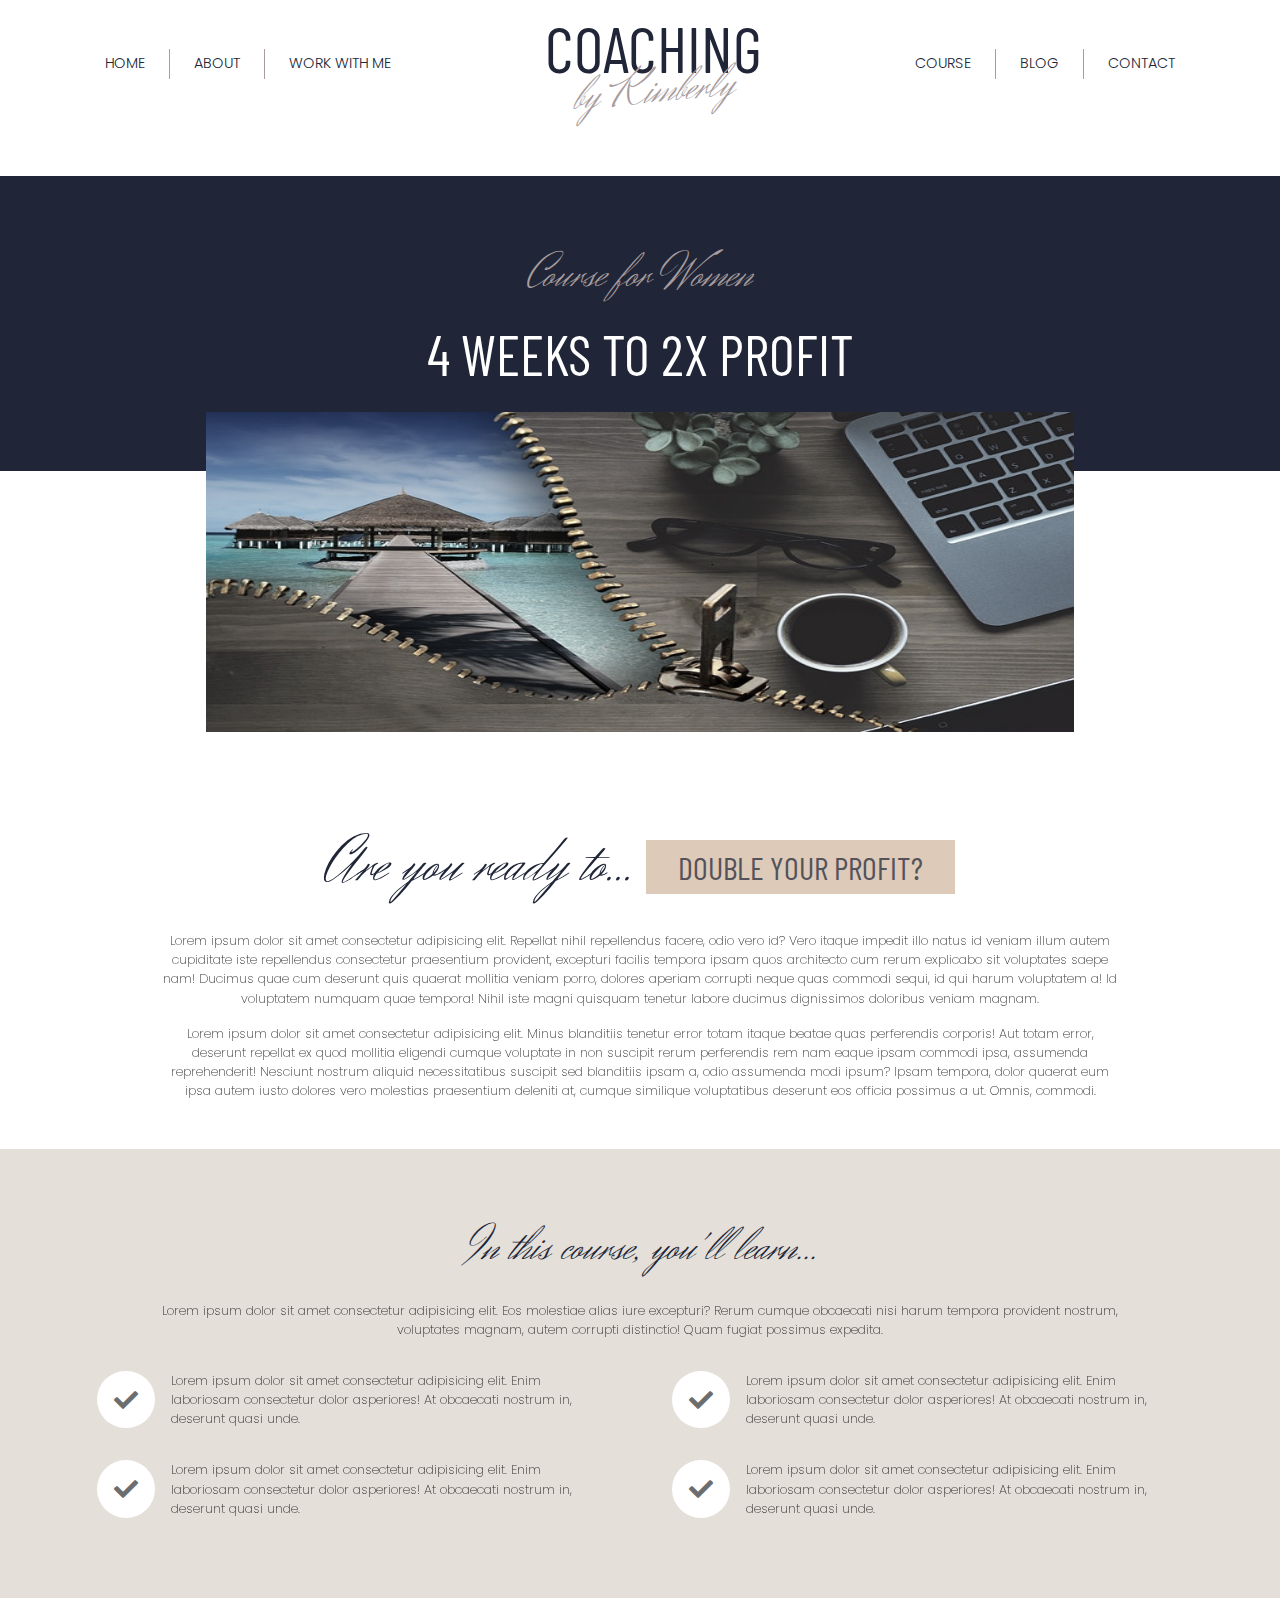
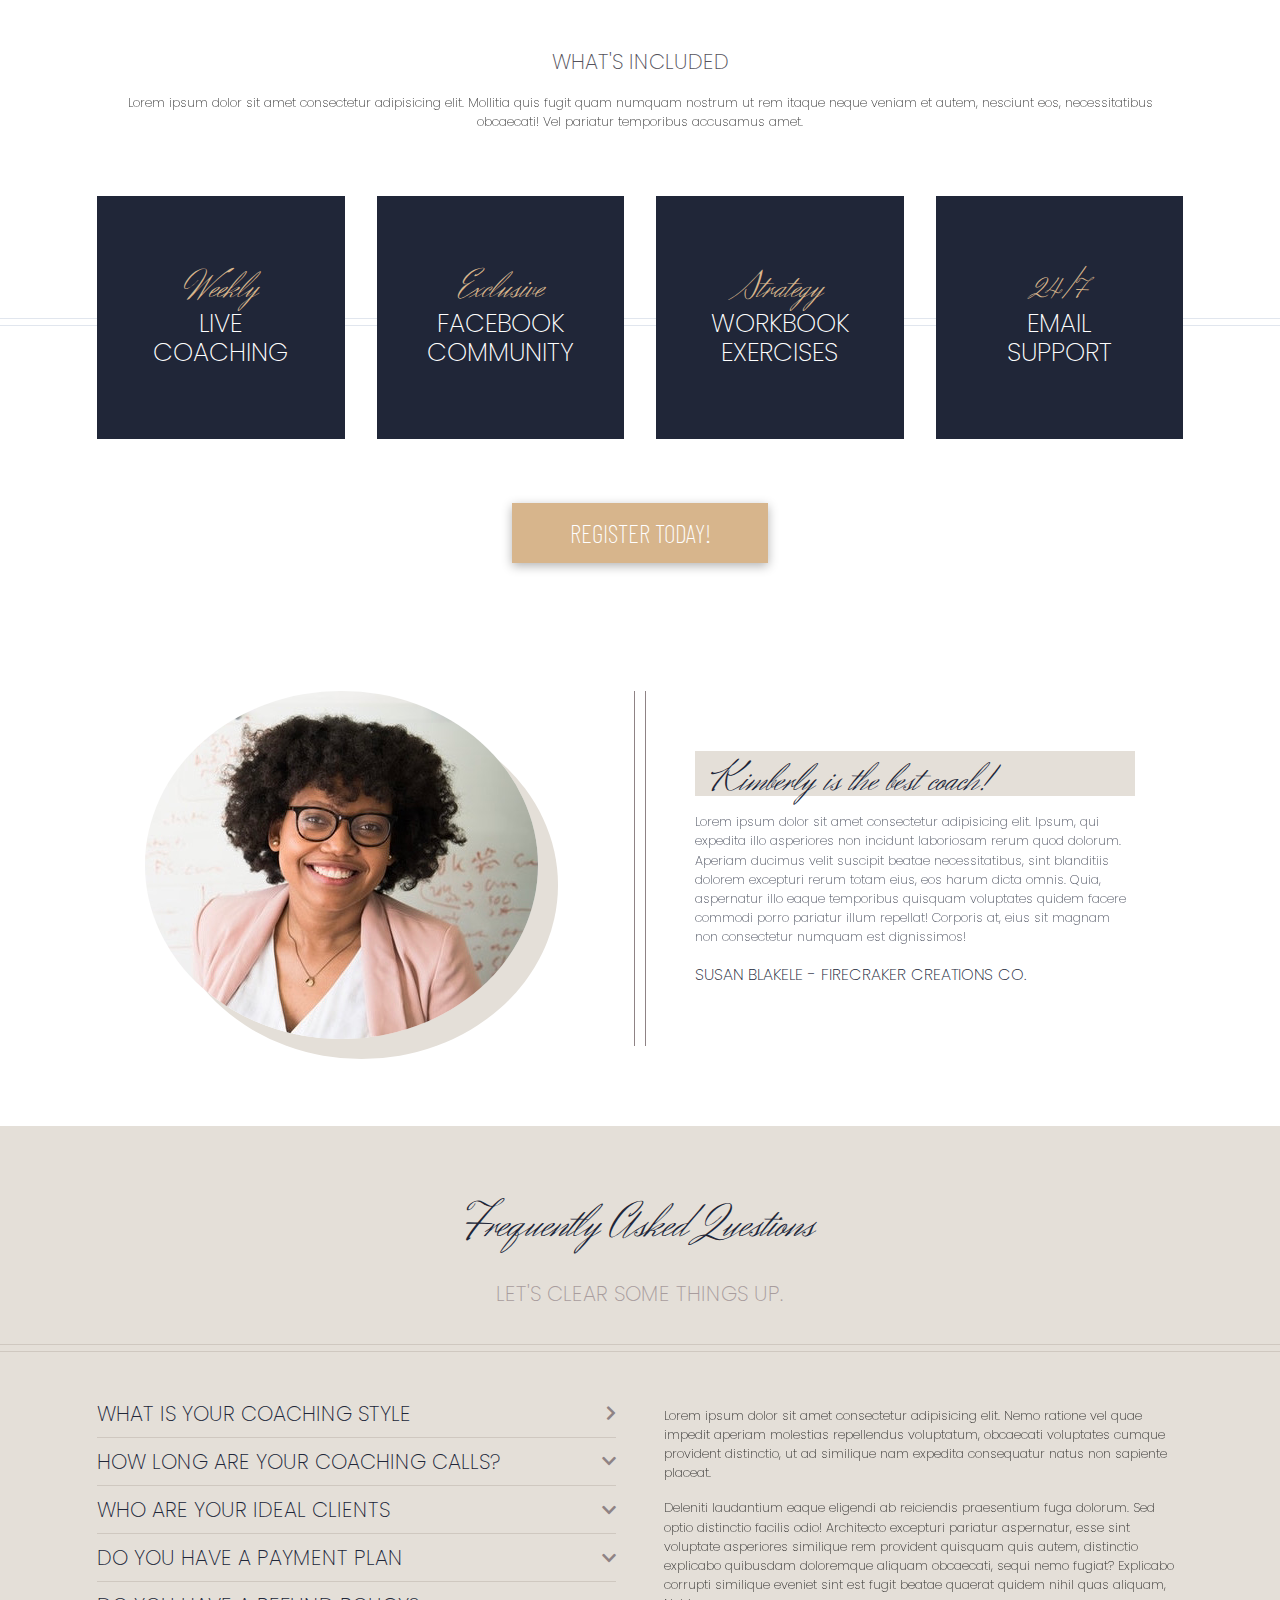
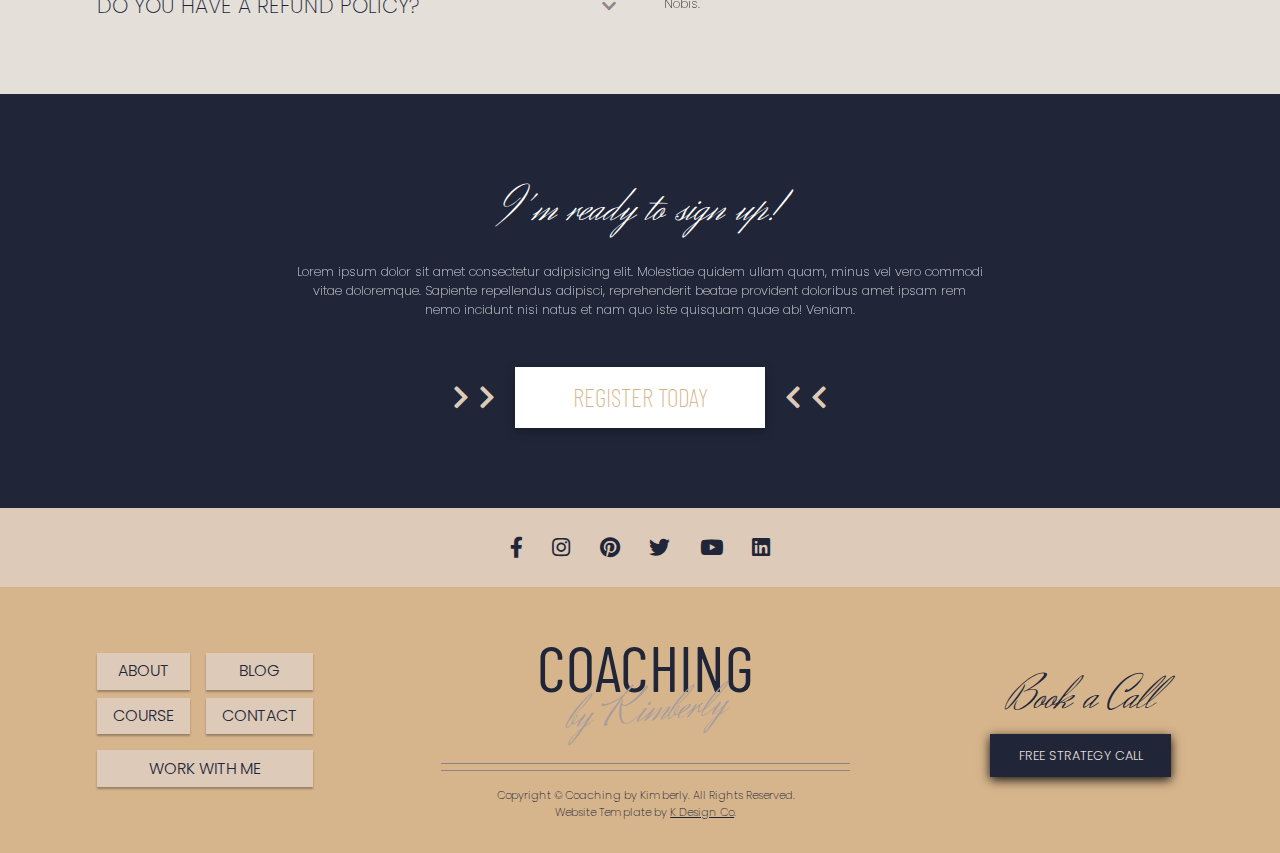
<file: course.html>
<!DOCTYPE html>
<html lang="en">
<head>
    <meta charset="UTF-8">
    <meta http-equiv="X-UA-Compatible" content="IE=edge">
    <meta name="viewport" content="width=device-width, initial-scale=1.0">
    <link rel="stylesheet" href="https://cdnjs.cloudflare.com/ajax/libs/font-awesome/5.15.4/css/all.min.css" integrity="sha512-1ycn6IcaQQ40/MKBW2W4Rhis/DbILU74C1vSrLJxCq57o941Ym01SwNsOMqvEBFlcgUa6xLiPY/NS5R+E6ztJQ==" crossorigin="anonymous" referrerpolicy="no-referrer" />
    <link rel="stylesheet" href="css/style.css">
    <link rel="stylesheet" href="css/course.css">
    <title>Coaching By Kimberly</title>
</head>
<body>
<!-- Hamburger Menu - Mobiles ONLY -->
<section class="hamburger-menu-wrap">
    <input type="checkbox" class="toggler">
    <div class="hamburger"><div></div></div>
    <div class="hamburger-menu">
        <div>
            <div>
                <ul>
                    <li><a href="index.html">Home</a></li>
                    <li><a href="about.html">About</a></li>
                    <li><a href="work-with-me.html">Work with Me</a></li>
                    <li><a href="course.html">Course</a></li>
                    <li><a href="blog.html">Blog</a></li>
                    <li><a href="contact.html">Contact</a></li>
                </ul>
            </div>
        </div>
    </div>
</section>

<!-- Nav -->
<section class="nav">
    <div class="container">
        <div class="nav-contents">
            <nav>
                <a href="index.html">Home</a>
                <!-- Linebreak -->
            <div class="linebreak-vertical"></div>
            <a href="about.html">About</a>
            <!-- Linebreak -->
            <div class="linebreak-vertical"></div>
            <a href="work-with-me.html">Work with Me</a>
            </nav>

            <div class="logo">
                <h1>Coaching</h1>
                <h2>by Kimberly</h2>
            </div>

            <nav>
                <a href="course.html">Course</a>
                <!-- Linebreak -->
            <div class="linebreak-vertical"></div>
            <a href="blog.html">Blog</a>
            <!-- Linebreak -->
            <div class="linebreak-vertical"></div>
            <a href="contact.html">Contact</a>
            </nav>
        </div>
    </div>
</section>

<!-- Course Main -->
<section class="course-main">
    <div class="container">
        <div class="course-main-contents">
            <h2>Course for Women</h2>
            <h1>4 Weeks to 2x profit</h1>
            <img src="./images/course-main.jpg" alt="">
        </div>
    </div>
</section>

<!-- Are You Ready -->
<section class="are-you-ready">
    <div class="container">
        <h2>Are you ready to... <span>Double Your Profit?</span></h2>
        <p class="theme-p">Lorem ipsum dolor sit amet consectetur adipisicing elit. Repellat nihil repellendus facere, odio vero id? Vero itaque impedit illo natus id veniam illum autem cupiditate iste repellendus consectetur praesentium provident, excepturi facilis tempora ipsam quos architecto cum rerum explicabo sit voluptates saepe nam! Ducimus quae cum deserunt quis quaerat mollitia veniam porro, dolores aperiam corrupti neque quas commodi sequi, id qui harum voluptatem a! Id voluptatem numquam quae tempora! Nihil iste magni quisquam tenetur labore ducimus dignissimos doloribus veniam magnam.</p>
        <p class="theme-p">Lorem ipsum dolor sit amet consectetur adipisicing elit. Minus blanditiis tenetur error totam itaque beatae quas perferendis corporis! Aut totam error, deserunt repellat ex quod mollitia eligendi cumque voluptate in non suscipit rerum perferendis rem nam eaque ipsam commodi ipsa, assumenda reprehenderit! Nesciunt nostrum aliquid necessitatibus suscipit sed blanditiis ipsam a, odio assumenda modi ipsum? Ipsam tempora, dolor quaerat eum ipsa autem iusto dolores vero molestias praesentium deleniti at, cumque similique voluptatibus deserunt eos officia possimus a ut. Omnis, commodi.</p>
    </div>
</section>

<!-- Courses Learn -->
<section class="courses-learn">
    <div class="container">
        <div class="courses-learn-contents">
            <h2>In this course, you'll learn...</h2>
            <p class="theme-p">Lorem ipsum dolor sit amet consectetur adipisicing elit. Eos molestiae alias iure excepturi? Rerum cumque obcaecati nisi harum tempora provident nostrum, voluptates magnam, autem corrupti distinctio! Quam fugiat possimus expedita.</p>
            <div class="course-learn-contents-list">
                <div class="course-learn-contents-list-items">
                    <i class="fas fa-check"></i>
                    <p class="theme-p">Lorem ipsum dolor sit amet consectetur adipisicing elit. Enim laboriosam consectetur dolor asperiores! At obcaecati nostrum in, deserunt quasi unde.</p> 
                </div>
                <div class="course-learn-contents-list-items">
                    <i class="fas fa-check"></i>
                    <p class="theme-p">Lorem ipsum dolor sit amet consectetur adipisicing elit. Enim laboriosam consectetur dolor asperiores! At obcaecati nostrum in, deserunt quasi unde.</p> 
                </div>
                <div class="course-learn-contents-list-items">
                    <i class="fas fa-check"></i>
                    <p class="theme-p">Lorem ipsum dolor sit amet consectetur adipisicing elit. Enim laboriosam consectetur dolor asperiores! At obcaecati nostrum in, deserunt quasi unde.</p> 
                </div>
                <div class="course-learn-contents-list-items">
                    <i class="fas fa-check"></i>
                    <p class="theme-p">Lorem ipsum dolor sit amet consectetur adipisicing elit. Enim laboriosam consectetur dolor asperiores! At obcaecati nostrum in, deserunt quasi unde.</p> 
                </div>

            </div>
        </div>
    </div>
</section>

<!-- What's Included -->
<section class="whats-included">
     <!-- Linebreak -->
     <div class="linebreak"></div>
    <div class="container">
        <h5 class="theme-h5">What's Included</h5>
        <p class="theme-p">Lorem ipsum dolor sit amet consectetur adipisicing elit. Mollitia quis fugit quam numquam nostrum ut rem itaque neque veniam et autem, nesciunt eos, necessitatibus obcaecati! Vel pariatur temporibus accusamus amet.</p>
        <div class="whats-included-contents">
            <div class="whats-included-item">
                <h4 class="theme-h4-box">Weekly</h4>
                <h5 class="theme-h5-box">Live</h5>
                <h5 class="theme-h5-box">Coaching</h5>
            </div>

            <div class="whats-included-item">
                <h4 class="theme-h4-box">Exclusive</h4>
                <h5 class="theme-h5-box">Facebook</h5>
                <h5 class="theme-h5-box">Community</h5>
            </div>

            <div class="whats-included-item">
                <h4 class="theme-h4-box">Strategy</h4>
                <h5 class="theme-h5-box">Workbook</h5>
                <h5 class="theme-h5-box">Exercises</h5>
            </div>

            <div class="whats-included-item">
                <h4 class="theme-h4-box">24/7</h4>
                <h5 class="theme-h5-box">Email</h5>
                <h5 class="theme-h5-box">Support</h5>
            </div>
        </div>
        <a href="#" class="btn">Register Today!</a>
    </div>
</section>

<!-- below is from a copy from index.html -->
<!-- Testimonals -->
<section class="testimonals">
    <div class="container">
        <div class="testimonals-content">
            <div class="testimonal-img-left">
                <img src="./images/testimonal1.jpg" alt="">
            </div>

            <!-- Linebreak -->
            <div class="linebreak-vertical-long"></div>

            <div class="testimonal-text-right">
                <div class="testimonal-text-title">
                    <h3>Kimberly is the best coach!</h3>
                </div>
                <p class="theme-p">Lorem ipsum dolor sit amet consectetur adipisicing elit. Ipsum, qui expedita illo asperiores non incidunt laboriosam rerum quod dolorum. Aperiam ducimus velit suscipit beatae necessitatibus, sint blanditiis dolorem excepturi rerum totam eius, eos harum dicta omnis. Quia, aspernatur illo eaque temporibus quisquam voluptates quidem facere commodi porro pariatur illum repellat! Corporis at, eius sit magnam non consectetur numquam est dignissimos!</p>
                <h5>Susan Blakele - Firecraker Creations Co.</h5>
            </div>
        </div>
    </div>
</section>

<!-- Frequently Asked Questions -->
<section class="faq">
     <!-- Linebreak -->
     <div class="linebreak"></div>
    <div class="container">
        <h3 class="theme-h3">Frequently Asked Questions</h3>
        <h5 class="theme-h5 faq-title-h5">Let's clear some things up.</h5>
        <div class="faq-contents">
            <div class="faq-contents-left">
                <div class="faq-contents-item">
                    <h5 class="theme-h5">What is your Coaching Style</h5>
                    <i class="fas fa-chevron-right"></i>
                </div>

                <!-- Linebreak -->
                <div class="linebreak-single"></div>

                <div class="faq-contents-item">
                    <h5 class="theme-h5">How long are your coaching calls?</h5>
                    <i class="fas fa-chevron-down"></i>
                </div>

                <!-- Linebreak -->
                <div class="linebreak-single"></div>

                <div class="faq-contents-item">
                    <h5 class="theme-h5">Who are your ideal clients</h5>
                    <i class="fas fa-chevron-down"></i>
                </div>

                <!-- Linebreak -->
                <div class="linebreak-single"></div>

                <div class="faq-contents-item">
                    <h5 class="theme-h5">Do you have a payment plan</h5>
                    <i class="fas fa-chevron-down"></i>                   
                </div>

                <!-- Linebreak -->
                <div class="linebreak-single"></div>

                <div class="faq-contents-item">
                    <h5 class="theme-h5">Do you have a refund policy?</h5>
                    <i class="fas fa-chevron-down"></i>
                </div>
            </div>
            <div class="faq-contents-right">
                <p class="theme-p">Lorem ipsum dolor sit amet consectetur adipisicing elit. Nemo ratione vel quae impedit aperiam molestias repellendus voluptatum, obcaecati voluptates cumque provident distinctio, ut ad similique nam expedita consequatur natus non sapiente placeat.</p>
                <p class="theme-p">Deleniti laudantium eaque eligendi ab reiciendis praesentium fuga dolorum. Sed optio distinctio facilis odio! Architecto excepturi pariatur aspernatur, esse sint voluptate asperiores similique rem provident quisquam quis autem, distinctio explicabo quibusdam doloremque aliquam obcaecati, sequi nemo fugiat? Explicabo corrupti similique eveniet sint est fugit beatae quaerat quidem nihil quas aliquam, Nobis.</p>
            </div>
        </div>
    </div>
</section>

<!-- I'm Ready to Signup -->
<section class="ready-signup">
    <div class="container">
        <div class="ready-signup-contents">
            <h3 class="theme-h3"> I'm ready to sign up!</h3>
            <p class="theme-p">Lorem ipsum dolor sit amet consectetur adipisicing elit. Molestiae quidem ullam quam, minus vel vero commodi vitae doloremque. Sapiente repellendus adipisci, reprehenderit beatae provident doloribus amet ipsam rem nemo incidunt nisi natus et nam quo iste quisquam quae ab! Veniam.</p>
            <div class="btn-container">
                <i class="fas fa-chevron-right"></i>
                <i class="fas fa-chevron-right"></i>
                <a href="#" class="btn">Register Today</a>
                <i class="fas fa-chevron-left"></i>
                <i class="fas fa-chevron-left"></i>
            </div>
            
        </div>
    </div>
</section>

<!-- below is from a copy from index.html -->
<!-- Social Media Icons -->
<section class="social-media">
    <div class="container">
        <div class="social-media-icons">
            <a href="#"><i class="fab fa-facebook-f"></i></a>
            <a href="#"><i class="fab fa-instagram"></i></a>
            <a href="#"><i class="fab fa-pinterest"></i></a>
            <a href="#"><i class="fab fa-twitter"></i></a>
            <a href="#"><i class="fab fa-youtube"></i></a>
            <a href="#"><i class="fab fa-linkedin"></i></a>
        </div>
    </div>
</section>

<footer class="footer">
    <div class="container">
        <div class="footer-contents">
            <div class="footer-contents-left">
                <a class="about btn" href="about.html">About</a>
                <a class="blog btn" href="blog.html">Blog</a>
                <a class="course btn" href="course.html">Course</a>
                <a class="contact btn" href="contact.html">Contact</ahref=>
                <a class="work-with-me btn" href="work-with-me.html">Work with Me</a>
            </div>
            <div class="footer-contents-middle">
                <div class="logo">
                    <h1>Coaching</h1>
                    <h2>by Kimberly</h2>
                </div>
                <!-- Linebreak -->
                <div class="linebreak"></div>
                <div class="footer-copyright">
                    <p>Copyright &copy; Coaching by Kimberly.  All Rights Reserved.</p>
                    <p>Website Template by <a href="#">K Design Co</a>.</p>
                </div>
            </div>
            <div class="footer-contents-right">
                <h2>Book a Call</h2>
                <a href="#" class="btn">Free Strategy Call</a>
            </div>
        </div>
    </div>
</footer>

<!-- **** MOBILES ONLY **** Footer -->
<footer class="mobile-footer">
    <div class="container">
        <div class="footer-contents">
            <div class="logo">
                <h1>Coaching</h1>
                <h2>by Kimberly</h2>
            </div>
            <div class="footer-contents-left">
                <a class="about btn" href="about.html">About</a>
                <a class="blog btn" href="blog.html">Blog</a>
                <a class="course btn" href="course.html">Course</a>
                <a class="contact btn" href="contact.html">Contact</ahref=>
                <a class="work-with-me btn" href="work-with-me.html">Work with Me</a>
            </div>
            
            <div class="footer-contents-right">
                <h2>Book a Call</h2>
                <a href="#" class="btn">Free Strategy Call</a>
            </div>
            <div class="footer-contents-middle">
                <!-- Linebreak -->
                <div class="linebreak"></div>
                <div class="footer-copyright">
                    <p>Copyright &copy; Coaching by Kimberly. All Rights Reserved.</p>
                    <p>Website Template by <a href="#">K Design Co</a>.</p>
                </div>
            </div>
        </div>
    </div>
</footer>
</body>
</html>
</file>
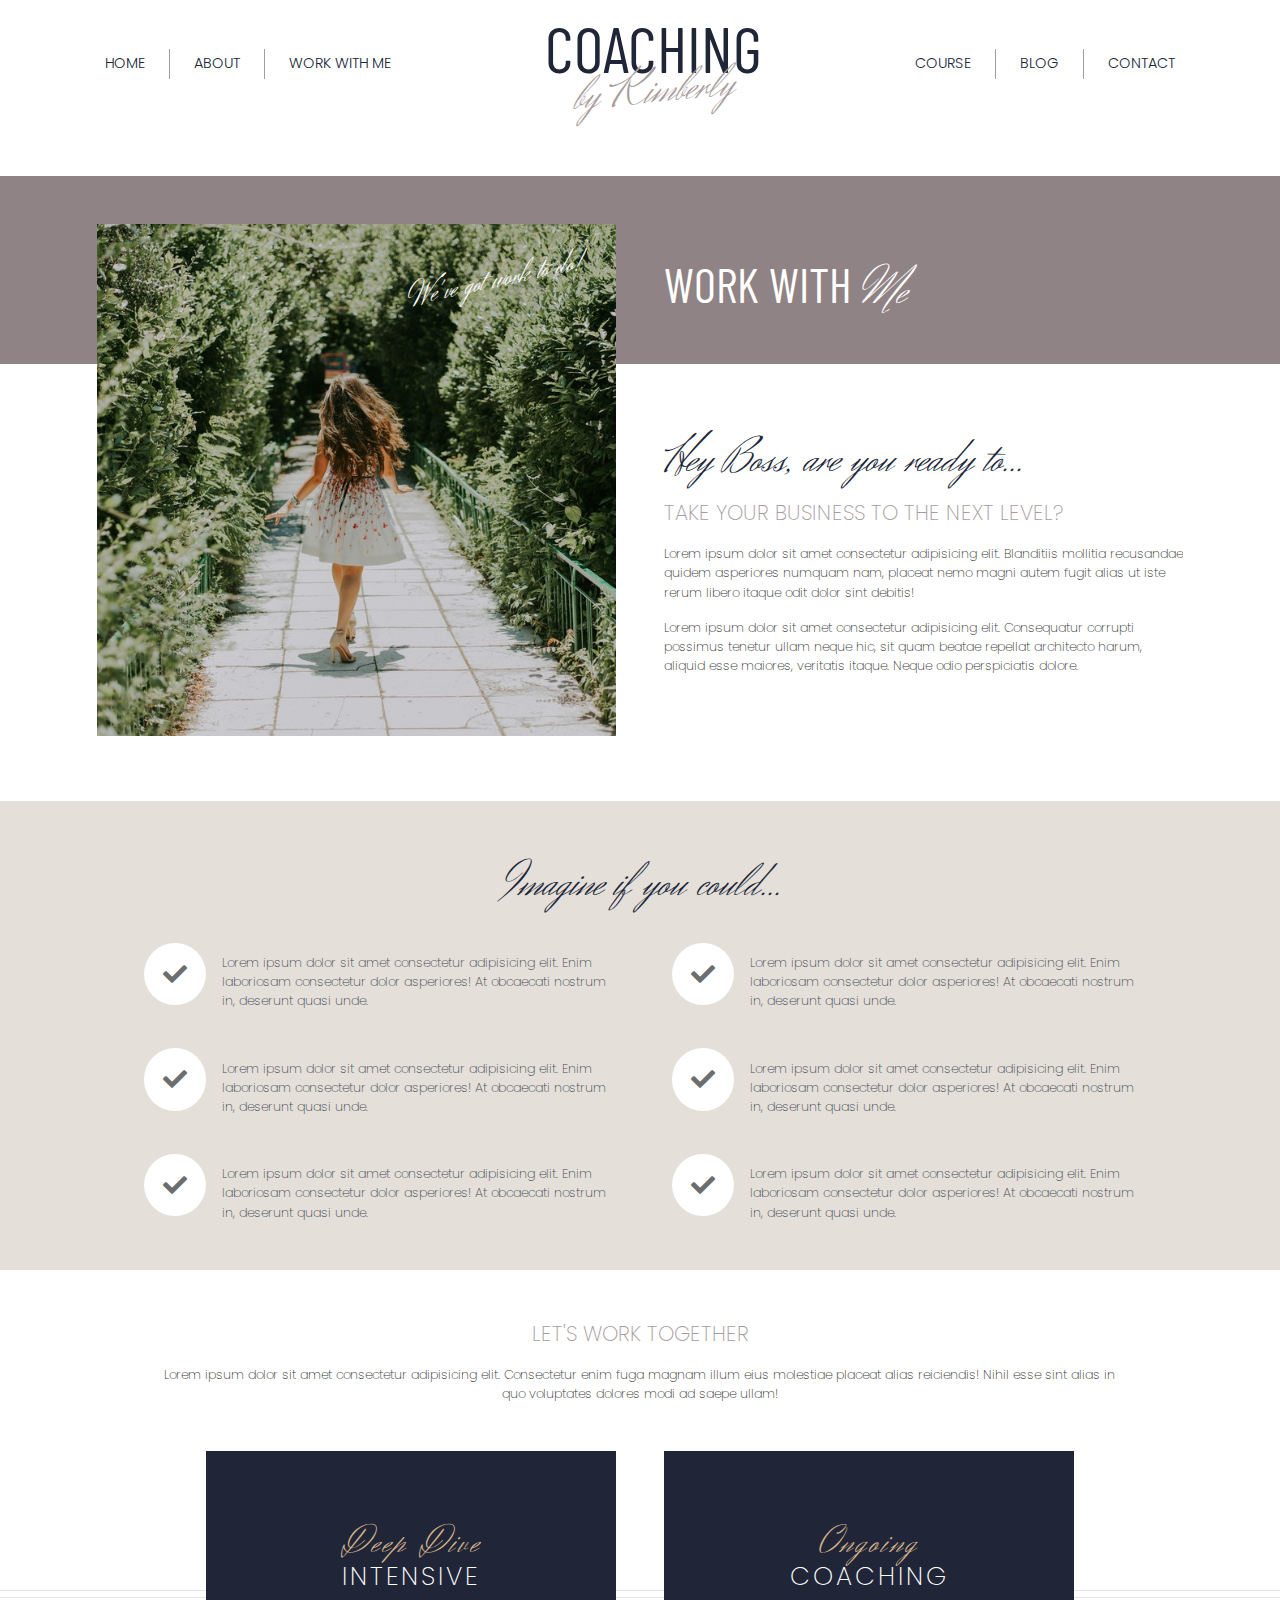
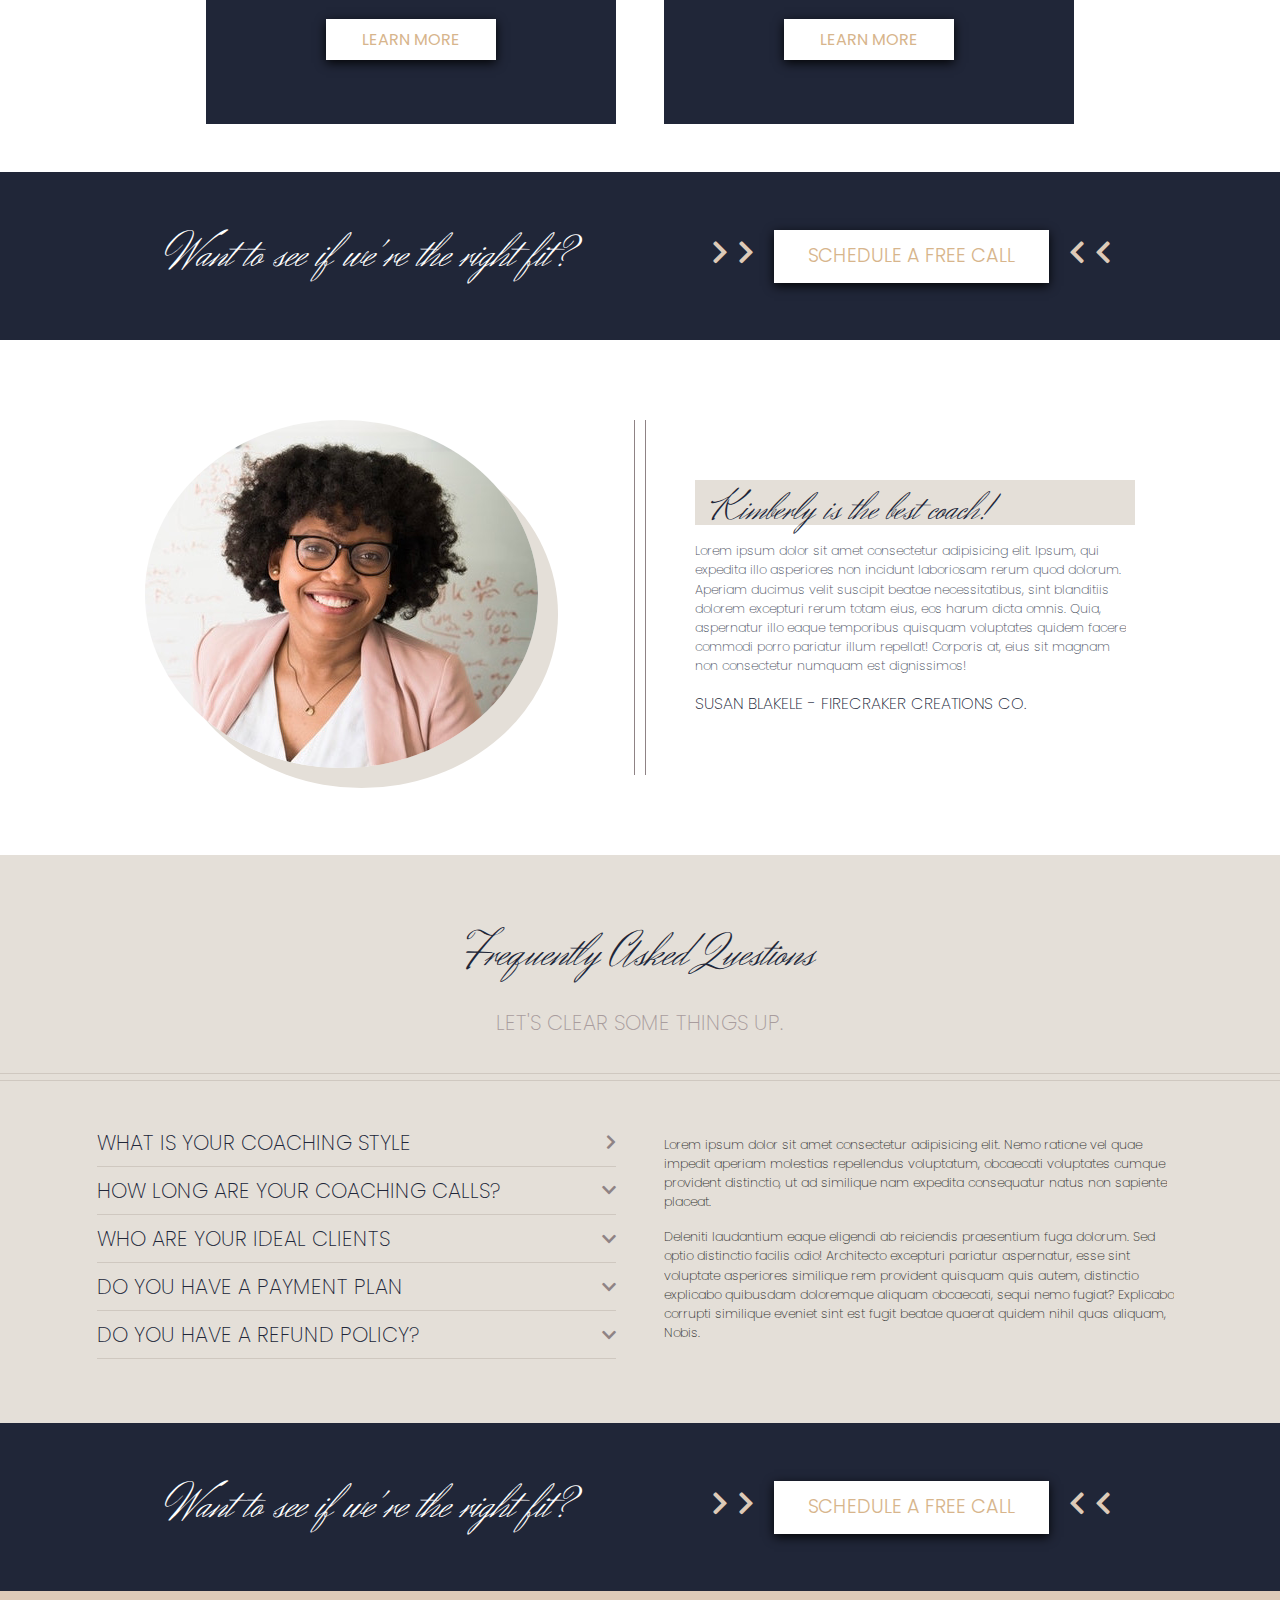
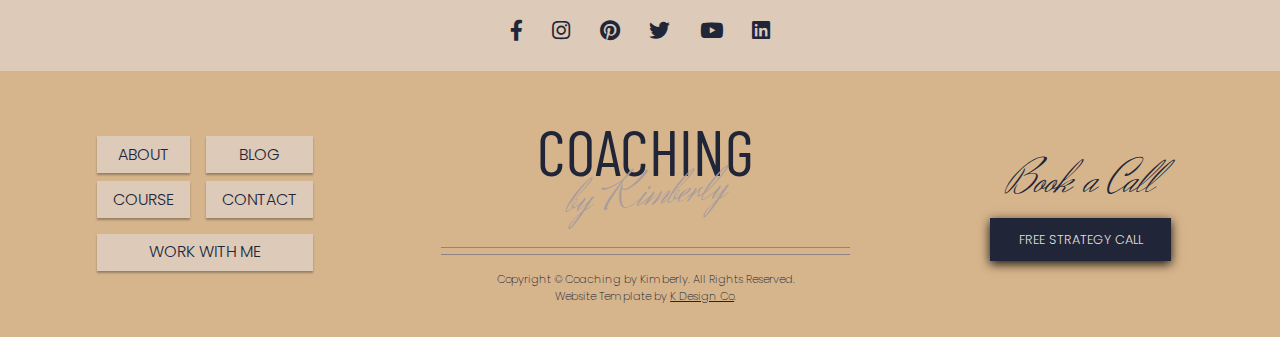
<file: work-with-me.html>
<!DOCTYPE html>
<html lang="en">
<head>
    <meta charset="UTF-8">
    <meta http-equiv="X-UA-Compatible" content="IE=edge">
    <meta name="viewport" content="width=device-width, initial-scale=1.0">
    <link rel="stylesheet" href="https://cdnjs.cloudflare.com/ajax/libs/font-awesome/5.15.4/css/all.min.css" integrity="sha512-1ycn6IcaQQ40/MKBW2W4Rhis/DbILU74C1vSrLJxCq57o941Ym01SwNsOMqvEBFlcgUa6xLiPY/NS5R+E6ztJQ==" crossorigin="anonymous" referrerpolicy="no-referrer" />
    <link rel="stylesheet" href="css/style.css">
    <link rel="stylesheet" href="css/work-with-me.css">
    <title>Coaching By Kimberly</title>
</head>
<body>
<!-- Hamburger Menu - Mobiles ONLY -->
<section class="hamburger-menu-wrap">
    <input type="checkbox" class="toggler">
    <div class="hamburger"><div></div></div>
    <div class="hamburger-menu">
        <div>
            <div>
                <ul>
                    <li><a href="index.html">Home</a></li>
                    <li><a href="about.html">About</a></li>
                    <li><a href="work-with-me.html">Work with Me</a></li>
                    <li><a href="course.html">Course</a></li>
                    <li><a href="blog.html">Blog</a></li>
                    <li><a href="contact.html">Contact</a></li>
                </ul>
            </div>
        </div>
    </div>
</section>

<!-- Nav -->
<section class="nav">
    <div class="container">
        <div class="nav-contents">
            <nav>
                <a href="index.html">Home</a>
                <!-- Linebreak -->
            <div class="linebreak-vertical"></div>
            <a href="about.html">About</a>
            <!-- Linebreak -->
            <div class="linebreak-vertical"></div>
            <a href="work-with-me.html">Work with Me</a>
            </nav>

            <div class="logo">
                <h1>Coaching</h1>
                <h2>by Kimberly</h2>
            </div>

            <nav>
                <a href="course.html">Course</a>
                <!-- Linebreak -->
            <div class="linebreak-vertical"></div>
            <a href="blog.html">Blog</a>
            <!-- Linebreak -->
            <div class="linebreak-vertical"></div>
            <a href="contact.html">Contact</a>
            </nav>
        </div>
    </div>
</section>

<!-- above is from a copy from index.html -->
<!-- Work With Me Main -->
<section class="work-with-me-main">
    <div class="container">
        <div class="work-with-me-contents">
            <div class="work-with-me-contents-left">
                <h4>We've got work to do!</h4>
                <img src="./images/about-me-bottom.jpg" alt="">
                
            </div>
            <div class="work-with-me-contents-right">
                <h2>Work With <span>Me</span></h2>
                <h3 class="theme-h3">Hey Boss, are you ready to...</h3>
                <h5 class="theme-h5">Take your business to the next level?</h5>
                <p class="theme-p">Lorem ipsum dolor sit amet consectetur adipisicing elit. Blanditiis mollitia recusandae quidem asperiores numquam nam, placeat nemo magni autem fugit alias ut iste rerum libero itaque odit dolor sint debitis!</p>
                <p class="theme-p">Lorem ipsum dolor sit amet consectetur adipisicing elit. Consequatur corrupti possimus tenetur ullam neque hic, sit quam beatae repellat architecto harum, aliquid esse maiores, veritatis itaque. Neque odio perspiciatis dolore.</p>
            </div>
        </div>
    </div>
</section>

<!-- Imagine if You Could -->
<section class="imagine-if">
    <div class="container">
        <h3 class="theme-h3">Imagine if you could...</h3>
        <div class="imagine-if-contents">
            <div class="imagine-if-contents-item">
                <i class="fas fa-check"></i>
                <p class="theme-p">Lorem ipsum dolor sit amet consectetur adipisicing elit. Enim laboriosam consectetur dolor asperiores! At obcaecati nostrum in, deserunt quasi unde.</p>
            </div>
            <div class="imagine-if-contents-item">
                <i class="fas fa-check"></i>
                <p class="theme-p">Lorem ipsum dolor sit amet consectetur adipisicing elit. Enim laboriosam consectetur dolor asperiores! At obcaecati nostrum in, deserunt quasi unde.</p>
            </div>
            <div class="imagine-if-contents-item">
                <i class="fas fa-check"></i>
                <p class="theme-p">Lorem ipsum dolor sit amet consectetur adipisicing elit. Enim laboriosam consectetur dolor asperiores! At obcaecati nostrum in, deserunt quasi unde.</p>
            </div>
            <div class="imagine-if-contents-item">
                <i class="fas fa-check"></i>
                <p class="theme-p">Lorem ipsum dolor sit amet consectetur adipisicing elit. Enim laboriosam consectetur dolor asperiores! At obcaecati nostrum in, deserunt quasi unde.</p>
            </div>
            <div class="imagine-if-contents-item">
                <i class="fas fa-check"></i>
                <p class="theme-p">Lorem ipsum dolor sit amet consectetur adipisicing elit. Enim laboriosam consectetur dolor asperiores! At obcaecati nostrum in, deserunt quasi unde.</p>
            </div>
            <div class="imagine-if-contents-item">
                <i class="fas fa-check"></i>
                <p class="theme-p">Lorem ipsum dolor sit amet consectetur adipisicing elit. Enim laboriosam consectetur dolor asperiores! At obcaecati nostrum in, deserunt quasi unde.</p>
            </div>
        </div>
    </div>
</section>

<!-- Work Together -->
<section class="work-together">
    <div class="container">
        <h5 class="theme-h5">Let's Work Together</h5>
        <p class="theme-p">Lorem ipsum dolor sit amet consectetur adipisicing elit. Consectetur enim fuga magnam illum eius molestiae placeat alias reiciendis! Nihil esse sint alias in quo voluptates dolores modi ad saepe ullam!</p>
        <div class="work-together-contents">
            <!-- Linebreak -->
            <div class="linebreak"></div>
            <div class="work-together-item">
                <h4 class="theme-h4-box">Deep Dive</h4>
                <h5 class="theme-h5-box">Intensive</h5>
                <a class="btn" href="#">Learn More</a>
            </div>

            <div class="work-together-item">
                <h4 class="theme-h4-box">Ongoing</h4>
                <h5 class="theme-h5-box">Coaching</h5>
                <a class="btn" href="#">Learn More</a>
            </div>
        </div>
    </div>
</section>

<!-- below is from a copy from about.html -->
<!-- Right Fit -->
<section class="right-fit">
    <div class="container">
        <div class="right-fit-contents">
            <div class="right-fit-contents-left">
                <h3 class="theme-h3">Want to see if we're the right fit?</h3>
            </div>
            <div class="btn-container">
                <i class="fas fa-chevron-right"></i>
                <i class="fas fa-chevron-right"></i>
                <a class="btn" href="#">Schedule a free call</a>
                <i class="fas fa-chevron-left"></i>
                <i class="fas fa-chevron-left"></i>
            </div>
        </div>
    </div>
</section>

<!-- below is from a copy from index.html -->
<!-- Testimonals -->
<section class="testimonals">
    <div class="container">
        <div class="testimonals-content">
            <div class="testimonal-img-left">
                <img src="./images/testimonal1.jpg" alt="">
            </div>

            <!-- Linebreak -->
            <div class="linebreak-vertical-long"></div>

            <div class="testimonal-text-right">
                <div class="testimonal-text-title">
                    <h3>Kimberly is the best coach!</h3>
                </div>
                <p class="theme-p">Lorem ipsum dolor sit amet consectetur adipisicing elit. Ipsum, qui expedita illo asperiores non incidunt laboriosam rerum quod dolorum. Aperiam ducimus velit suscipit beatae necessitatibus, sint blanditiis dolorem excepturi rerum totam eius, eos harum dicta omnis. Quia, aspernatur illo eaque temporibus quisquam voluptates quidem facere commodi porro pariatur illum repellat! Corporis at, eius sit magnam non consectetur numquam est dignissimos!</p>
                <h5>Susan Blakele - Firecraker Creations Co.</h5>
            </div>
        </div>
    </div>
</section>

<!-- Frequently Asked Questions -->
<section class="faq">
     <!-- Linebreak -->
     <div class="linebreak"></div>
    <div class="container">
        <h3 class="theme-h3">Frequently Asked Questions</h3>
        <h5 class="theme-h5 faq-title-h5">Let's clear some things up.</h5>
        <div class="faq-contents">
            <div class="faq-contents-left">
                <div class="faq-contents-item">
                    <h5 class="theme-h5">What is your Coaching Style</h5>
                    <i class="fas fa-chevron-right"></i>
                </div>

                <!-- Linebreak -->
                <div class="linebreak-single"></div>

                <div class="faq-contents-item">
                    <h5 class="theme-h5">How long are your coaching calls?</h5>
                    <i class="fas fa-chevron-down"></i>
                </div>

                <!-- Linebreak -->
                <div class="linebreak-single"></div>

                <div class="faq-contents-item">
                    <h5 class="theme-h5">Who are your ideal clients</h5>
                    <i class="fas fa-chevron-down"></i>
                </div>

                <!-- Linebreak -->
                <div class="linebreak-single"></div>

                <div class="faq-contents-item">
                    <h5 class="theme-h5">Do you have a payment plan</h5>
                    <i class="fas fa-chevron-down"></i>                   
                </div>

                <!-- Linebreak -->
                <div class="linebreak-single"></div>

                <div class="faq-contents-item">
                    <h5 class="theme-h5">Do you have a refund policy?</h5>
                    <i class="fas fa-chevron-down"></i>
                </div>

                <!-- Linebreak -->
                <div class="linebreak-single"></div>
            </div>
            <div class="faq-contents-right">
                <p class="theme-p">Lorem ipsum dolor sit amet consectetur adipisicing elit. Nemo ratione vel quae impedit aperiam molestias repellendus voluptatum, obcaecati voluptates cumque provident distinctio, ut ad similique nam expedita consequatur natus non sapiente placeat.</p>
                <p class="theme-p">Deleniti laudantium eaque eligendi ab reiciendis praesentium fuga dolorum. Sed optio distinctio facilis odio! Architecto excepturi pariatur aspernatur, esse sint voluptate asperiores similique rem provident quisquam quis autem, distinctio explicabo quibusdam doloremque aliquam obcaecati, sequi nemo fugiat? Explicabo corrupti similique eveniet sint est fugit beatae quaerat quidem nihil quas aliquam, Nobis.</p>
            </div>
        </div>
    </div>
</section>

<!-- below is from a copy from about.html -->
<!-- Right Fit -->
<section class="right-fit">
    <div class="container">
        <div class="right-fit-contents">
            <div class="right-fit-contents-left">
                <h3 class="theme-h3">Want to see if we're the right fit?</h3>
            </div>
            <div class="btn-container">
                <i class="fas fa-chevron-right"></i>
                <i class="fas fa-chevron-right"></i>
                <a class="btn" href="#">Schedule a free call</a>
                <i class="fas fa-chevron-left"></i>
                <i class="fas fa-chevron-left"></i>
            </div>
        </div>
    </div>
</section>

<!-- below is from a copy from index.html -->

<!-- Social Media Icons -->
<section class="social-media">
    <div class="container">
        <div class="social-media-icons">
            <a href="#"><i class="fab fa-facebook-f"></i></a>
            <a href="#"><i class="fab fa-instagram"></i></a>
            <a href="#"><i class="fab fa-pinterest"></i></a>
            <a href="#"><i class="fab fa-twitter"></i></a>
            <a href="#"><i class="fab fa-youtube"></i></a>
            <a href="#"><i class="fab fa-linkedin"></i></a>
        </div>
    </div>
</section>

<footer class="footer">
    <div class="container">
        <div class="footer-contents">
            <div class="footer-contents-left">
                <a class="about btn" href="about.html">About</a>
                <a class="blog btn" href="blog.html">Blog</a>
                <a class="course btn" href="course.html">Course</a>
                <a class="contact btn" href="contact.html">Contact</ahref=>
                <a class="work-with-me btn" href="work-with-me.html">Work with Me</a>
            </div>
            <div class="footer-contents-middle">
                <div class="logo">
                    <h1>Coaching</h1>
                    <h2>by Kimberly</h2>
                </div>
                <!-- Linebreak -->
                <div class="linebreak"></div>
                <div class="footer-copyright">
                    <p>Copyright &copy; Coaching by Kimberly.  All Rights Reserved.</p>
                    <p>Website Template by <a href="#">K Design Co</a>.</p>
                </div>
            </div>
            <div class="footer-contents-right">
                <h2>Book a Call</h2>
                <a href="#" class="btn">Free Strategy Call</a>
            </div>
        </div>
    </div>
</footer>

<!-- **** MOBILES ONLY **** Footer -->
<footer class="mobile-footer">
    <div class="container">
        <div class="footer-contents">
            <div class="logo">
                <h1>Coaching</h1>
                <h2>by Kimberly</h2>
            </div>
            <div class="footer-contents-left">
                <a class="about btn" href="about.html">About</a>
                <a class="blog btn" href="blog.html">Blog</a>
                <a class="course btn" href="course.html">Course</a>
                <a class="contact btn" href="contact.html">Contact</ahref=>
                <a class="work-with-me btn" href="work-with-me.html">Work with Me</a>
            </div>
            
            <div class="footer-contents-right">
                <h2>Book a Call</h2>
                <a href="#" class="btn">Free Strategy Call</a>
            </div>
            <div class="footer-contents-middle">
                <!-- Linebreak -->
                <div class="linebreak"></div>
                <div class="footer-copyright">
                    <p>Copyright &copy; Coaching by Kimberly. All Rights Reserved.</p>
                    <p>Website Template by <a href="#">K Design Co</a>.</p>
                </div>
            </div>
        </div>
    </div>
</footer>
</body>
</html>
</file>
<file: css/style.css>
/* Main text family */
@import url('https://fonts.googleapis.com/css2?family=Poppins:wght@100;200;300;400;500;600;700;800;900&display=swap');

/* Coaching logo text */
@import url('https://fonts.googleapis.com/css2?family=Barlow+Condensed:wght@300;400&family=Poppins:wght@100;200;300;400;500;600;700;800;900&display=swap');

/* Cursive Text */
@import url('https://fonts.googleapis.com/css2?family=Herr+Von+Muellerhoff&display=swap');

*, *::before, *::after {
    margin: 0;
    padding: 0;
    box-sizing: border-box;
}

:root {
    /* Colors */
    --white: white;
    --light-grey: #f8f6f6;
    --grey: #c9cfda;
    --secondary-font-grey: #a5abb4;
    --font-grey: #6c6d6e;
    --dark-grey: #3A3B3C;
    --black: black;
    --theme-light-brown-background-color: rgb(228, 223, 216);
    --theme-second-beige-color: rgb(221, 202, 184);
    --theme-btn-color: rgb(156, 142, 142);
    --theme-gold-color: rgba(215,181,140,1);
    --theme-beige-color: rgb(168, 156, 157);
    --theme-linebreak-color: rgb(143, 131, 133);
    --theme-linebreak-color-2: rgb(206, 196, 196);
    --theme-linebreak-color-3: #e1e6ee;
    --theme-linebreak-color-4: rgb(207, 200, 192);
    --theme-linebreak-color-5: rgb(225, 225, 226);
    --hover-color: rgb(84,82,91);
    --theme-blue-color: rgb(32,38,56);

    /* Fonts */
    --script-font-family: 'Herr Von Muellerhoff', cursive;
    --barlow-font-family: 'Barlow Condensed', sans-serif;

    /* Mobile - Hamburger Menu */
    --hamburger-menu-speed: 0.75s;

}

/* =================
    Universal Styles
    ================ */

/* NOTE: All Media Queries for Universal Styles is on this page */

body {
    background-color: white;
    font-family: 'Poppins', sans-serif;
    line-height: 1.5;
}    

ul {
    list-style: none;
}

a {
    text-decoration: none;
}

.container {
    width: 100%;
    max-width: 1150px;
    margin: 0 auto;
    padding: 0 2rem;
}

.theme-h3 {
    font-family: var(--script-font-family);
    font-size: 3rem;
    font-weight: 400;
}

.theme-h4-box {
    font-family: var(--script-font-family);
    color: var(--theme-gold-color);
    font-weight: 300;
    font-size: clamp(1.8rem, 3vw, 3.5rem);
    letter-spacing: 3px;
}

.theme-h5-box {
    color: var(--white);
    font-size: clamp(1.5rem, 2vw, 2rem);
    letter-spacing: 3px;
    margin-top: -1rem;
    text-transform: uppercase;
    font-weight: 200;
}

.theme-h5 {
    color: var(--theme-beige-color);
    text-transform: uppercase;
    font-weight: 200;
    font-size: clamp(.9rem, 2vw, 1.3rem);
}

.theme-h5-b {
    color: var(--theme-blue-color);
    font-weight: 400;
}

.theme-p {
    font-size: clamp(.8rem, 1vw, 1rem);
    font-weight: 200;
    margin-top: 1rem;
    opacity: .8;
}

.linebreak-single {
    border-bottom: 1px solid var(--theme-linebreak-color);
    margin: 1rem 0;
}

.linebreak {
    border-top: 1px solid var(--theme-linebreak-color);
    border-bottom: 1px solid var(--theme-linebreak-color);
    margin: 1rem 0;
    padding: .2rem 0;
}

.linebreak-vertical {
    border-left: 1px solid var(--theme-beige-color);
    margin: 4px 1rem;
}

.linebreak-vertical-long {
    border-left: 1px solid var(--theme-linebreak-color);
    border-right: 1px solid var(--theme-linebreak-color);
    height: 100%;
    margin: 0 auto;
    padding: 5px;
}

.btn {
    cursor: pointer;
    display:inline-block;
    font-weight: bold;
    padding: 0.6350em 1.2500em;
    box-shadow: 0 3px 10px rgba(0, 0, 0, 0.9);
}


/* =======
    Navbar
    ====== */
/* Hamburger Menu - Displayed on Mobiles ONLY */
.hamburger-menu-wrap{
    display: none;
}

/* Styles the layout and contents as a whole in this section */
.nav {
    margin-bottom: 3rem;
}


/* Styles all contents within this section */
.nav-contents {
    display: flex;
    align-items: center;
    justify-content: space-between;
    position: relative;
}

/* Styles both nav tags */
.nav-contents nav {
    display: flex;
    text-transform: uppercase;
    font-weight: 300;
    font-size: .9rem;
}

.nav-contents a {
    color: var(--theme-blue-color);
    margin: .5rem; 
}

.nav-contents a:hover {
    color: var(--theme-beige-color);
    border-bottom: 1px solid var(--theme-beige-color);
    margin-bottom: -1px;
    transform: scale(1.1);
}

/* Styles the logo */
.logo {
    text-align: center;
}

.logo h1 {
    font-size: 4rem;
    font-weight: 400;
    color: var(--theme-blue-color);
    text-transform: uppercase;
    font-family: var(--barlow-font-family);
}

.logo h2 {
    font-family: var(--script-font-family);
    font-weight: 100;
    font-size: 3rem;
    color: var(--theme-beige-color);
    transform: rotate(-5deg);
    margin-top: -2.5rem;
}


/* =====
    Main 
    ===== */
/* Styles the layout and contents as a whole in this section */
.main {
    background: linear-gradient(to top, var(--theme-light-brown-background-color) 75%, var(--white) 50%);
    min-height: 720px;
    position: relative;
}

/* Styles the image  */
.main-contents img {
    height: 35rem;
    width: 100%;
    margin-left: auto;
    margin-right: auto;
}

/* Styles the text (h1, h2) below the main image */
.main-text {
    color: var(--theme-blue-color);
    display: flex;
    align-items: center;
    justify-content: center;
    position: absolute;
    margin-left: auto;
    margin-right: auto;
    left: 0;
    right: 0;
    bottom: 3.6rem;
    text-align: center;
}

.main-text h1 {
    font-family: var(--script-font-family);
    font-size: clamp(3rem, 6vw, 5rem);
    transform: rotate(-16deg);
    font-weight: lighter;
    margin-right: 1rem;  
}

.main-text h2 {
    text-transform: uppercase;
    font-size: clamp(1.2rem, 2vw, 1.5rem);
    font-weight: 100;
}

/* =============
    Course Cards 
    ============ */
/* Styles the layout and contents as a whole in this section */
.courses {
    background: linear-gradient(to top, var(--white) 60%, var(--theme-light-brown-background-color) 40%);
}

/* Styles the layout of the cards */
.course-cards {
    display: grid;
    grid: auto / repeat(3, 1fr);
    align-items: center;
    justify-content: center;
    text-align: center;
    gap: 2rem;
    width: 88%;
    height: 100%;
    margin: auto;
}

.course-card-item {
    background-color: var(--theme-blue-color);
    opacity: .93;
    transition: all 1000ms ease;
}

.course-card-item:hover {
    background-color: var(--hover-color);
    transform: scale(1.1);
    
}

.course-card-item a {
    cursor: pointer;
}

.course-card-item h3 {
    color: var(--theme-gold-color);
    font-family: var(--script-font-family);
    font-size: clamp(1rem, 3.5vw, 3rem);
    font-weight: lighter;
    margin: 7rem 3rem 0 3rem;
    line-height: .8;
}

.course-card-item h4 {
    margin-bottom: 7rem;
    font-family: var(--barlow-font-family);
    font-weight: 400;
    color: var(--white);
    text-transform: uppercase;
    letter-spacing: 6px;
    font-size: 2.3rem;
}

/* =========
    Kimberly 
    ======== */
/* Styles the layout and contents as a whole in this section */
.kimberly {
    margin: 5rem 0;
}

/* Styles the content layout */
.kimberly-contents {
    display: grid;
    grid-template-columns: repeat(2, 1fr);
    align-items: center;
    justify-content: center;
}

/* Styles left side of the above grid */
.kimberly-contents-item img {
    width: 80%;
    height: 25rem;
    object-fit: cover;
    object-position: top;
    box-shadow: -35px 35px;
    color: var(--theme-light-brown-background-color);
}

/* Styles right side of the above grid */
.kimberly-contents-item h2 {
    font-family: var(--script-font-family);
    font-size: clamp(3rem, 4vw, 5rem);
    font-weight: lighter;
    color: var(--theme-blue-color)
}


.kimberly-contents-item p:first-of-type {
    margin: 1rem 0 1.5rem 0;
}


/* ==============
    Get The Goods  
    ============= */
/* Styles the layout and contents as a whole in this section */
.get-the-goods {
   background-color: var(--theme-beige-color);
   padding: 3rem 0 3rem 2rem;
}

/* Styles the content layout */
.get-the-goods-contents {
    display: grid;
    grid-template-columns: 2fr .3fr 1fr;
    align-items: center;
    justify-content: center;
    margin: 0 2rem;
    position: relative;
}

/* Styles left side of the above grid */
.get-the-goods-signup  {
    margin-top: 5rem;
}

.get-the-goods-signup h1 {
    font-family: var(--script-font-family);
    font-size: clamp(3.5rem, 5vw, 5rem);
    transform: rotate(-7deg);
    font-weight: lighter;
    margin-right: 1rem;  
    color: var(--theme-blue-color);
    position: absolute;
    top: 1rem;
    left: -4rem;
}

.get-the-goods-signup h5 {
    color: var(--theme-light-brown-background-color);
}

.get-the-goods-signup p {
    color: var(--theme-blue-color);
    margin: 1rem 0 2rem 0;
}

/* Subscription Form Styles */
.subscribe-form input[type='email'],
.subscribe-form input[type='submit'] {
    box-shadow: 0 2px 2px rgba(0, 0, 0, 0.3);
}

.subscribe-form input[type='email'] {
    border: none;
    width: 60%;
    margin-right: -5px;
}

.subscribe-form input::placeholder  {
    font-size: .8rem;
    font-family: sans-serif;
    font-weight: lighter;
    color: lightgrey;
}

.subscribe-form input[type='submit'] {
    border: none;
    background-color: var(--theme-gold-color);
    color: var(--theme-blue-color);
    font-size: 1rem;
    padding: 0.4330em 1.7500em;
}

.subscribe-form input[type='submit']:hover {
    background-color: var(--theme-blue-color);
    color: var(--theme-gold-color);
}

.btn {
    cursor: pointer;
    display:inline-block;
    font-weight: bold;
    padding: 0.6350em 1.2500em;
    box-shadow: 0 3px 10px rgba(0, 0, 0, 0.9);
}

/* Styles right side of the above grid */
.get-the-goods-img {
    margin-left: auto;
}

.get-the-goods-img-contents {
    display: flex;
    flex-direction: column;
    align-items: center;
    justify-content: center;
    text-align: center;
    background-color: var(--theme-blue-color);
    border: 5px solid var(--white);
    border-radius: 1rem;
}

.get-the-goods-img-contents img {
    width: 100%;
    height: 4rem;
    border-bottom: 5px solid var(--theme-gold-color);
    border-top-left-radius: 1rem;
    border-top-right-radius: 1rem;
}

.get-the-goods-img-text {
    margin: 3rem 2rem;
    width: 200px;
}

.get-the-goods-img-text h4 {
    text-transform: uppercase;
    color: var(--theme-gold-color);
    font-size: 1.5rem;
    font-weight: 100;
    margin-bottom: 1.6rem;
}

.get-the-goods-img-text h5 {
    color: var(--white);
    font-family: var(--script-font-family);
    font-size: 3.5rem ;
    font-weight: 100;
    transform: rotate(-16deg);
    letter-spacing: 3px;
    line-height: 3.5rem;
}

.get-the-goods-img-text h5 span {
    text-decoration: underline;
    text-decoration-color: var(--theme-gold-color);
    text-decoration-thickness: 2px;
    text-underline-offset: 4px;
}


/* ============
    Testimonals 
    =========== */
/* Styles the layout and contents as a whole in this section */
.testimonals {
    margin: 5rem 0;
    color: var(--theme-blue-color);
}
 
/* Styles the content layout */
.testimonals-content {
    display: grid;
    grid-template-columns: 2fr .5fr 2fr;
    align-items: center;
    justify-content: center;
    margin: 0 3rem;
}
 
/* Styles left side of the above grid */
.testimonal-img-left img{
    border-radius: 50%;
    box-shadow: 20px 20px;
    color: var(--theme-light-brown-background-color);
    margin-right: 1rem;
}

.testimonal-text-title {
    position: relative;
    display: block;
    background-color: var(--theme-light-brown-background-color);
    height: 45px;
    margin-bottom: 1rem; 
}
.testimonal-text-right h3 {
    font-family: var(--script-font-family);
    font-size: 2.5rem;
    font-weight: 100;
    position: absolute;
    left: 1rem;
    bottom: -1rem;
}

.testimonal-text-right p {
    margin: 1rem 0 1rem 0;
}

.testimonal-text-right h5 {
    text-transform: uppercase;
    font-size: 1rem;
    font-weight: 200;
}


/* ===================
    Social Media Icons
    ================== */
/* Styles the layout and contents as a whole in this section */
.social-media {
    background-color: var(--theme-second-beige-color);
    padding: 1.5rem 0;
    text-align: center;
}
 
/* Styles the content */
.social-media-icons a {
    color: var(--theme-blue-color);
    font-size: 1.3rem;
    margin: 0 .8rem;
}

/* =======
    Footer
   ======= */
/* Styles the layout and contents as a whole in this section */
.footer,
.mobile-footer {
    background-color: var(--theme-gold-color);
    padding: 2rem 0;
}

/* Styles the content */
.footer-contents {
    display: grid;
    grid-template-columns: 1fr 2fr 1fr;
    gap: 8rem;
    align-items: center;
    justify-content: space-between;
}

/* Styles the left gird section content */
.footer-contents-left {
    display: inline-grid;
    grid-template-columns: repeat(2, 1fr);
    grid-template-areas:
        "about blog"
        "course contact"
        "work-with-me work-with-me";
    text-align: center;
}

.footer-contents-left a {
    box-shadow: 0 2px 2px rgba(0, 0, 0, 0.3);
    color: var(--theme-blue-color);
    background-color: var(--theme-second-beige-color);
    text-transform: uppercase;
    font-weight: 300;
    padding: 0.4em 1em;
}

.footer-contents-left a:hover {
    color: var(--theme-second-beige-color);
    background-color: var(--theme-blue-color);
}

/* Grid Areas */
.about {
    grid-area: about;
}

.blog {
    grid-area: blog;
}

.course {
    grid-area: course;
}

.contact {
    grid-area: contact;
}

.work-with-me {
    grid-area: work-with-me;
}

/* Space between buttons - chose margin rather than gap because diff spaces for each row */
.about, 
.blog {
    margin-bottom: .5rem;
}

.course,
.contact {
    margin-bottom: 1rem;
}

.about,
.course {
    margin-right: 1rem;
}

/* Styles the middle gird section content */
.footer-contents-middle h2 {
    color: var(--theme-beige-color);
    font-size: 3rem;
}

.footer-copyright p {
    font-size: .7rem;
    text-align: center;
    font-weight: 200;
    color: var(--theme-blue-color);
}

.footer-copyright p a {
    text-decoration: underline;
    color: var(--theme-blue-color);
}

.footer-copyright p a:hover {
    text-decoration: underline;
    color: var(--theme-beige-color);
}

/* Styles the right gird section content */
.footer-contents-right {
    text-align: center;
}
.footer-contents-right h2 {
    font-family: var(--script-font-family);
    font-size: 3rem;
    font-weight: 300;
    color: var(--theme-blue-color);
}

.footer-contents-right a {
    background-color: var(--theme-blue-color);
    color: var(--theme-light-brown-background-color);
    text-transform: uppercase;
    font-weight: 300;
    font-size: clamp(.7rem, 1vw, .9rem);
    padding: 0.9350em 2.2500em;
}

.footer-contents-right a:hover {
    background-color: var(--theme-light-brown-background-color);
    color: var(--theme-blue-color);
}




/* ================================
   STYLES REPECTED ON SEVERAL PAGES
   ================================ */
/* ==========
    Right Fit
    ========== */
/* Styles the layout and contents as a whole in this section */
.right-fit {
    padding: 3rem 0;
    background-color: var(--theme-blue-color);
  
}
/* Styles the content layout */
.right-fit-contents {
    display: grid;
    grid-template-columns: repeat(2, 1fr);
    align-items: center;
    justify-content: center;
}

/* Styles left side of grid layout */
.right-fit-contents-left {
    margin: 0 auto;
}

.right-fit-contents-left h3 {
    color: var(--white);
}

/* Styles right side of grid layout */
.btn-container {
    margin: auto;
    text-align: center;
}

.btn-container i {
    font-size: clamp(1rem, 2vw, 2rem);
    margin: 0 .2rem;
    color: var(--theme-second-beige-color);
}

.btn-container a {
    color: var(--theme-gold-color);
    background: var(--white);
    text-transform: uppercase;
    font-weight: 300;
    font-size: 1.2rem;
    padding: 0.6350em 1.7500em;
    transition: all 500ms ease;
    margin: 0 .8rem;
}

.btn-container a:hover {
    color: var(--white);
    background-color: var(--theme-gold-color);
    transform: scale(1.1)
}


/* ===========================
    Frequently Asked Questions
    ========================== */
/* Styles the layout and contents as a whole in this section */
.faq {
    background-color: var(--theme-light-brown-background-color);
    padding: 4rem 0; 
    position: relative;
}

.faq .linebreak {
    border-top: 1px solid var(--theme-linebreak-color-4);
    border-bottom: 1px solid var(--theme-linebreak-color-4);
    margin: 1rem 0;
    padding: .2rem 0;
    position: absolute;
    top:12.6rem;
    bottom: 0;
    left: 0;
    right: 0;
    height: 1px;
}

/* Styles section title */
.faq h3 {
    color: var(--theme-blue-color);
    text-align: center;
    margin-bottom: 1rem;
}


.faq h5 {
    text-align: center; 
}

.faq-title-h5 {
    margin-bottom: 5rem;
}
/* Styles the content layout */
.faq-contents {
    display: grid;
    grid-template-columns: repeat(2, 1fr);
    gap: 3rem;
}

.faq-contents-left .linebreak-single {
    border-bottom: 1px solid var(--theme-linebreak-color-4);
    margin: 0;
}

.faq-contents-item {
    display: flex;
    align-items: center;
    justify-content: space-between;
}

.faq-contents-left h5 {
    color: var(--theme-blue-color);
    margin: .5rem 0;
}

.faq-contents-item i {
    color: var(--theme-linebreak-color);
}

.faq-contents-right p {
    margin-top: 1rem;
}

/* ************ MOBILE FOOTER ONLY DISPLAYED ON MOBILES */

.mobile-footer {
    display: none;
}


/* =============
   Media Queries
   ============= */
@media screen and (max-width: 1024px) {
    .course-cards {
        gap: 2rem;
        width: 93%;
    }
}

@media screen and (max-width: 970px) {
    .course-cards {
        gap: 1rem;
        width: 100%;
    }

    .kimberly {
        margin: 5rem 0 5rem 2rem;
    }

    .get-the-goods-contents {
        margin: 0 0 0 2rem;
    }

    .get-the-goods-img-text {
        margin: 2rem 1rem;
    }

    .testimonals .container {
        padding: 0;
    }

    .testimonals-content {
        grid-template-columns: 1fr .5fr 3fr;
        margin: 0 1rem;
    }

    .testimonal-img-left img {
        height: 18rem;
        width: 18rem;
    }

    .footer-contents {
        gap: 4rem;
    }
}

@media screen and (max-width: 902px) {
    /* Universal Styles */
    .theme-h3 {
        font-size: 2.5rem;
    }

    .container {
        padding: 0 1rem;
    }

    /* Navbar */
    .nav .logo h1 {
        font-size: 3rem;
    }

    .nav .logo h2 {
        font-size: 1.7rem;
        margin-top: -1.6rem;
    }

    .nav-contents a {
        margin: .2rem;
    }

    nav .linebreak-vertical {
        margin: 4px .5rem;
    }

     /* Home Page */
     .main {
        min-height: 625px;
    }

    .main-contents img {
        height: 30rem;
        width: 90%; 
        display: flex;
        align-items: center;
        justify-content: center;
    }

    .course-cards {
        width: 90%;
    }

    .course-card-item h3 {
        margin-top: 6rem;
    }

    .course-card-item h4 {
        font-size: 1.9rem;
        margin-bottom: 6rem;
    }

    .kimberly-contents {
        grid-template-columns: 1.5fr 2.5fr;
    }

    .kimberly-contents-item img {
        width: 90%;
    }

    .get-the-goods .container {
        width: 95%;
    }

    /* Testimonals */
    .btn-container i {
        margin: 0;
    }

    .btn-container a {
        font-size: 1rem;
        padding: 0.6350em 1.5500em;
    }

    /* Footer */
    .footer-contents {
        grid-template-columns: repeat(3, 1fr);
        gap: 1rem;
    }

    .footer-contents-left {
        grid-template-columns: 1fr;
        display: grid;
        grid-template-areas:
            "about"
            "blog"
            "course"
            "contact"
            "work-with-me";
    }

    .footer-contents-left a {
        display: block;
        width: 80%;
        margin-bottom: .5rem;
        font-size: .9rem;
    }

    .footer-contents-middle .logo h1 {
        font-size: 3rem;
    }

    .footer-contents-middle .logo h2 {
        font-size: 2rem;
        margin-top: -1.7rem;
    }
}

@media screen and (max-width: 810px) {
    /* FAQ */
    .faq .linebreak {
        top: 10rem;
    }

    .faq h3 {
        margin-bottom: .3rem;
    }

    .faq-title-h5 {
        margin-bottom: 3rem;
    }
}

@media screen and (max-width: 730px) {
    .right-fit-contents {
        grid-template-columns: 1fr;
        gap: 1rem;
    }
}

/* ******** HAMBURGER MENU - MOBILE ONLY ********* */
@media screen and (max-width: 700px) {
    .nav-contents nav {
        display: none;
    }

    .nav .logo {
        margin-left: 2rem;
    }

    .hamburger-menu-wrap {
        display: block;
        position: relative;
        top: .4rem;
        right: 1rem;
        z-index: 10;
    }
    
    .hamburger-menu-wrap .toggler {
        position: absolute;
        top: .4rem;
        right: 1rem;
        z-index: 20;
        cursor: pointer;
        width: 50px;
        height: 50px;
        opacity: 0;
    }
    
    /* this is the square the hamburger lines will be inside of */
    .hamburger-menu-wrap .hamburger {
        position: absolute;
        top: .4rem;
        right: 1rem;
        z-index: 10;
        width: 60px;
        height: 60px;
        padding: 1rem;
        background: transparent;
        display: flex;
        place-items: center center;
    }
    
    /* Hamburger Lines - this is the middle line */
    .hamburger-menu-wrap .hamburger > div {
        position: relative;
        width: 100%;
        height: 2px;
        background-color: var(--theme-blue-color);
        display: flex;
        place-items: center center;
        transition: all 0.4s ease;
    }
    
    /* Hamburger Lines - this is the top & bottom lines */
    .hamburger-menu-wrap .hamburger > div::before,
    .hamburger-menu-wrap .hamburger > div::after {
        content: '';
        position: absolute;
        z-index: 10;
        top: -10px; /* this puts both lines on the top */
        width: 100%;
        height: 2px;
        background-color: inherit;
    }
    
    .hamburger-menu-wrap .hamburger > div::after {
        top: 10px; /* this moves the bottom line under the middle line */
    }
    
    /* Togger Animation - when the hamburger menu is clicked on */
    .hamburger-menu-wrap .toggler:checked + .hamburger > div {
        transform: rotate(135deg);
        background-color: var(--white);
    }
    
    /* Show Menu when hamburger menu is clicked */
    .hamburger-menu-wrap .toggler:checked ~ .hamburger-menu {
        visibility: visible;
    }
    
    /* Show Menu (not links) when hamburger menu is clicked by setting scale to 1 */
    .hamburger-menu-wrap .toggler:checked ~ .hamburger-menu > div {
        transform: scale(1);
        transition-duration: var(--hamburger-menu-speed);
    }
    
    /* Shows menu & links when hamburger menu is clicked */
    .hamburger-menu-wrap .toggler:checked ~ .hamburger-menu > div > div {
        opacity: 1;
        transition: opacity 0.4s ease;
    }
    
    /* Turns hamburger lines into x (targets the before and after lines) */
    .hamburger-menu-wrap .toggler:checked + .hamburger > div::before,
    .hamburger-menu-wrap .toggler:checked + .hamburger > div::after {
        top: 0;
        transform: rotate(90deg);
    }
    
    /* Rotates X on hover state when in checked state */
    .hamburger-menu-wrap .toggler:checked:hover + .hamburger > div {
        transform: rotate(225deg);
    }
    
    /* Style for the menu itself */
    .hamburger-menu-wrap .hamburger-menu {
        position: fixed;
        top: 0;
        left: 0;
        width: 100%;
        height: 100%;
        visibility: hidden;
        overflow: hidden;
        display: flex;
        justify-content: center;
        align-items: center;
    }
    
    /* Style for the menu items background */
    .hamburger-menu-wrap .hamburger-menu > div {
        background-color: var(--hover-color);
        border-radius: 50%; /* this creates the background circle effect */
        /* width & height set to 200vw & vh because want it to go outside the screen */
        width: 200vw;
        height: 200vh;
        display: flex;
        flex: none;
        justify-content: center;
        align-items: center;
        transform: scale(0); /* creates the shootout effect */
        transition: all 0.4s ease;
    }
    
    /* Style for the menu */
    .hamburger-menu-wrap .hamburger-menu > div > div {
        text-align: center;
        max-width: 90vw;
        max-height: 100vh;
        opacity: 0; 
        transition: opacity 0.4s ease;
    }
    
    .hamburger-menu-wrap .hamburger-menu > div > div > ul > li {
        padding: .4rem;
    }
    
    /* Style for the menu items */
    .hamburger-menu-wrap .hamburger-menu > div > div > ul > li > a {
        color: var(--white);
        font-weight: 600;
        transition: color 0.4s ease;

    }
    
    .hamburger-menu-wrap .hamburger-menu > div > div > ul > li > a:hover {
        border-bottom: 2px solid var(--white);
        margin-bottom: -2px;
    }    

    /* Index Page */
    /* Courses */
    .course-cards {
        grid-template-columns: 1fr;
        width: 50%;
        margin: auto;
    }

    .course-card-item h3 {
        font-size: 3rem;
        margin-top: 4rem;
    }

    .course-card-item h4 {
        margin-bottom: 4rem;
    }

    /* Get The Goods Section */
    .subscribe-form input[type='email'], 
    .subscribe-form input[type='submit'] {
        width: 80%;
        margin-top: .5rem;
    }

    .get-the-goods-signup p {
        margin: 1rem 0 ;
    }

    .get-the-goods-img-text h4 {
        font-size: 1.2rem;
    }

    .get-the-goods-img-text h5 {
        font-size: 3rem;
    }

    /* Testimonals */
    .testimonal-text-right h5 {
        font-size: .9rem;
    }

    .testimonal-text-right h3 {
        font-size: 2rem;
    }
}


@media screen and (max-width: 615px) {
    /* Index Page */
    .nav {
        margin-bottom: 2rem;
    }

    .main {
        min-height: 440px;
    }

    .main-contents img {
        height: 20rem;
    }

    .main-text {
        flex-direction: column;
        bottom: 2rem;
    }

    /* Courses */
    .course-cards {
        width: 80%;
    }

    /* Kimberly */
    .kimberly {
        margin: 3rem auto;
        text-align: center;
    }

    .kimberly-contents {
        grid-template-columns: 1fr;
    }

    /* Get The Goods */
    .get-the-goods {
        padding: 3rem 0;
    }
    .get-the-goods-contents {
        display: flex;
        flex-direction: column-reverse;
        text-align: center;
        margin: 0;
    }

    .get-the-goods-signup h1 {
        top: 20rem;
        left: 5rem;
    }

    .get-the-goods .linebreak-vertical-long {
        display: none;
    }

    .get-the-goods-img {
        margin: auto;
    }

    /* Testimonals */
    .testimonals {
        margin: 3rem 0;
    }

    .testimonals .container {
        width: 95%;
        padding: 0 2rem;
    }
    .testimonals-content {
        grid-template-columns: 1fr;
        margin: auto;
        text-align: center;
        row-gap: 3rem;
    }

    .testimonals-content .linebreak-vertical-long {
        display: none;
    }

    .testimonal-text-title h3 {
        left: 0; 
        right: 0; 
        margin-left: auto; 
        margin-right: auto; 
        bottom: -1rem;
    }

    .testimonal-text-right p {
        width: 95%;
        margin: 0 auto .5rem auto;
    }

    /* FAQ */
    .faq {
        padding: 2rem 0;
    }

    .faq-contents {
        grid-template-columns: 1fr;
        gap: 1rem;
    }

    .faq .linebreak {
        top: 8rem;
    }

    .faq-contents-right {
        display: none;
    }

    /* Footer - Mobiles */
    .footer {
        display: none;
    }

    .mobile-footer {
        display: block;
        margin: auto;
    }

    .footer-contents .logo h1 {
        font-size: 2.3rem;
    }

    .footer-contents .logo h2 {
        font-size: 1.3rem;
        margin-top: -1.2rem;
    }

    .footer-contents {
        display: grid;
        grid-template-columns: 1fr;
    }

    .footer-contents-left {
        display: flex;
        flex-direction: column;
        align-items: center;
        justify-content: center;
        margin: 0;
        padding: 0;
    }

    .footer-contents-left a {
        margin: .2rem 0;
        width: 60%;
    }

    .footer-contents-right a {
        display: block;
        width: 60%;
        margin: auto;
        font-size: .9rem;
    }
}

@media screen and (max-width: 390px) {
    /* Hamburger Menu Positioning */
    .hamburger-menu-wrap,
    .hamburger-menu-wrap .toggler,
    .hamburger-menu-wrap .hamburger  {
        right: .6rem;
    }
    
    /* Nav Logo made smaller */
    .nav .logo {
        margin-left: 1rem;
    }

    .nav .logo h1 {
        font-size: 2rem;
        margin-top: 1rem;
    }

    .nav .logo h2 {
        font-size: 1.7rem;
        margin-top: -1.3rem;
    }

    /* Main, adjusting picture size and text positioning */
    .main {
        min-height: 365px;
    }

    .main-contents img {
        height: 15rem;
    }

    .main-text {
        flex-direction: column;
        bottom: -.5rem;
    }

    .main-text h2 {
        margin: 1rem 0;
    }

    /* Get The Goods */
    .get-the-goods-signup h1 {
        top: 19.5rem;
        left: 1rem;
    }

    /* Course */
    .course-cards {
        width: 100%;
    }

    .course-card-item h3 {
        font-size: 2rem;
        margin-top: 3rem;
    }

    .course-card-item h4 {
        font-size: 1.5rem;
        margin-bottom: 4rem;
    }

    /* Social Media Icons */
    .social-media-icons a {
        color: var(--theme-blue-color);
        font-size: .9rem;
        margin: 0 .7rem;
    }
} 

@media screen and (max-width: 375px) {
    .theme-h3 {
        font-size: 1.9rem;
    }

    .right-fit-contents .btn-container a {
        font-size: .9rem;
    }
}
</file>
<file: css/about.css>
/* Nav, Social Media, Footer styles are in style.css */

/* =========
    About Me
    ======== */
/* Styles the layout and contents as a whole in this section */
.about-me {
    background-color: var(--theme-second-beige-color);
    position: relative;
    top:0;
    bottom: 0;
    left: 0;
    right: 0;
    min-height: 700px;
    z-index: -1;
}

/* Styles the content layout */
.about-me .linebreak {
    border-top: 1px solid var(--white);
    border-bottom: 1px solid var(--white);
    padding: 2px 0;
    position: absolute;
    top:10rem;
    bottom: 0;
    left: 0;
    right: 0;
    z-index: 1;
    height: 1px;
}

.about-me-contents {
    display: grid;
    grid-template-columns: repeat(2, 1fr);
    gap: 7rem;
}

/* Styles left side of grid layout */
.about-me-contents-left {
    position: relative;
} 

.about-me-contents-left .img-top {
    width: 100%;
    height: 30rem;
    position: absolute;
    z-index: 3;
    top: 5rem;
}

.about-me-contents-left .img-bottom {
    width: 100%;
    height: 30rem;
    position: absolute;
    z-index: 1;
    left: 4rem;
    top: 8.9rem;
}

/* Styles right side of grid layout */
.about-me-contents-right {
    color: var(--theme-blue-color);
}

.about-me-contents-right h1 {
    font-family: var(--barlow-font-family);
    font-size: 4rem;
    font-weight: 400;
    text-transform: uppercase;
    margin: 3rem 0 4rem 0;
}

.about-me-contents-right h1 span {
    font-family: var(--script-font-family);
    text-transform: capitalize;
}


/* ==============
    What It Takes
    ============= */
/* Styles the layout and contents as a whole in this section */
.believe-in-you {
    margin: 5rem 0;
}
/* Styles the content layout */
.believe-in-you-contents {
    display: grid;
    grid-template-columns: repeat(2, 1fr);
    align-items: center;
    justify-content: center;
    gap: .7rem;
}

/* Styles left side of grid layout */


.believe-in-you-contents-left .theme-h3 {
    margin-top: -15px;
}

/* Styles right side of grid layout */
.believe-in-you-contents-right img {
    width: 100%;
    height: 28rem;
}


/* =============================
    About Linebreak - no section
    ============================ */
.about-linebreak {
    border-top: 1px solid var(--theme-linebreak-color-2);
    border-bottom: 1px solid var(--theme-linebreak-color-2);
    padding: .2rem 0;
}

/* ===============
    Become a Coach
    ============== */
/* Styles the layout and contents as a whole in this section */
.become-coach {
    margin: 5rem 0;
}
/* Styles the content layout */
.become-coach-contents {
    display: grid;
    grid-template-columns: repeat(2, 1fr);
}

/* Styles left side of grid layout */
.become-coach-contents-left {
    width: 90%;
}

.become-coach-contents-left h5 {
    color: var(--hover-color);
}

/* Styles right side of grid layout */
.become-coach-contents-right {
    background-color: var(--theme-light-brown-background-color);
    color: var(--theme-blue-color);
    padding: 3rem;
    width: 100%;
}

.become-coach-contents-right h4 {
    font-family: var(--barlow-font-family);
    font-size: 1.5rem;
    font-weight: 300;
    text-transform: uppercase;
    text-align: center;
    display: block;
    background-color: var(--white);
    padding: .5rem 0;   
    width: 85%;
    margin: 0 auto;
}

.become-coach-contents-right ul:first-of-type {
    margin-top: 2.5rem;
}

.become-coach-contents-right ul {
    margin: 1rem 0;
    list-style-position: inside;
    width: 90%;
    margin: 0 auto;
}

.become-coach-contents-right li {
    list-style-type: disc;
    margin: .3rem 0;
}

.about-single-linebreak {
    border-bottom: 1px solid var(--theme-linebreak-color);
    margin: 1rem 0;
    padding: .2rem 0;
    width: 100%;;
}


/* =============
   Media Queries
   ============= */
@media screen and (max-width: 810px) {
    /* Universal Styles */
    .theme-h3 {
        font-size: 2.5rem;
    }

    .about-me {
        min-height: 550px;
    }

    .about-me .linebreak {
        top: 7rem;
    }

    .about-me-contents {
        gap: 1rem;
    }

    .about-me-contents-left .img-top {
        width: 90%;
        height: 28rem;
        top: 5rem;
    }

    .about-me-contents-left .img-bottom {
        width: 90%;
        height: 28rem;
        left: 2rem;
        top: 6.5rem;
    }

    .about-me-contents-right h1 {
        font-size: 3rem;
        margin: 2rem 0;
    }

    .become-coach-contents {
        gap: 1rem;
    }

    .become-coach-contents-left {
        width: 100%;
    }

    .become-coach-contents-right {
        padding: 2rem;
    }
}

@media screen and (max-width: 730px) {
    .about-me-contents-right h1 {
        margin: 2.5rem 0;
    }

    .theme-h3 {
        font-size: 2.5rem;
        line-height: 2rem;
        margin-bottom: .5rem;
    }

    .right-fit-contents {
        grid-template-columns: 1fr;
        gap: 1rem;
    }
}

@media screen and (max-width: 600px) {
    /* Nav */
    .nav {
        margin-bottom: 1rem;
    }

    .believe-in-you,
    .become-coach {
        margin: 3rem 0;
    }

    .about-me-contents-right,
    .believe-in-you-contents-left,
    .become-coach-contents-left   {
        text-align: center;
    }

    /* About Me */
    .about-me {
        min-height: 500px;
        padding-bottom: 3rem;
    }

    .about-me .linebreak {
        top: 31rem;
    }

    .about-me-contents {
        grid-template-columns: 1fr;
        grid-template-rows: repeat(2, 1fr);
    }

    .about-me-contents-left .img-top {
        width: 90%;
        height: 20rem;
        top: 3rem;
    }

    .about-me-contents-left .img-bottom {
        width: 90%;
        height: 20rem;
        top: 5rem;
    }

    .about-me-contents-right h1 {
        margin: 1.5rem 0 1.5rem 0;
    }

    /* Believe In You */
    .believe-in-you-contents {
        display: flex;
        flex-direction: column-reverse;
        gap: 2rem;
    }

    .believe-in-you-contents-right img {
        width: 100%;
        height: 20rem;
    }

    /*  Became A Coach */
    .become-coach-contents {
        grid-template-columns: 1fr;
    }
}

@media screen and (max-width: 550px) {
    .about-me .linebreak {
        display: none;
    }

    .about-me-contents-right h1 {
        margin: 0;
    }
}


   
@media screen and (max-width: 350px) {
    .about-me-contents {
        grid-template-rows: .88fr 1fr;
    }
}
</file>
<file: css/blog.css>
/* Nav, Social Media, Footer styles are in style.css */

/* ==========
    Blog Main
    ========= */
/* Styles the layout and contents as a whole in this section */
.blog-main {
    width: 100%; 
    height: 400px;
    background: url('../images/blog-main.jpg') no-repeat center;
    position: relative;
    background-size: 100% 100%;
    border-radius: .1rem;
    z-index: 1;
    text-align: center;
    display: flex;
    align-items: center;
    color: var(--theme-blue-color);
}

.blog-main:after {
    position: absolute;
    content: '';
    display: block;
    top: 0;
    left: 0;
    right: 0;
    bottom: 0;
    background: rgba(255, 255, 255, 0.2);
    z-index: -1;
}

.blog-main  .linebreak {
    border-top: 1px solid var(--theme-linebreak-color);
    border-bottom: 1px solid var(--theme-linebreak-color);
    padding: 3px 0;
    position: absolute;
    top: 11rem;
    bottom: 0;
    left: 0;
    right: 0;
    z-index: -1;
    height: 1px;
}

.blog-main-contents h4 {
    font-family: var(--barlow-font-family);
    color: var(--theme-blue-color);
    font-size: clamp(2.3rem, 3.5vw, 3.5rem);
    line-height: .5;
}

.blog-main-contents h4 span {
    font-family: var(--script-font-family);
}

.blog-main-contents-h5 {
    background-color: var(--theme-light-brown-background-color);
    width: 50%;
    margin: auto;
    padding: 4rem 3rem;
}

.blog-main-contents a {
    background-color: var(--theme-btn-color);
    color: var(--white);
    font-family: var(--barlow-font-family);
    text-transform: uppercase;
    padding: 0.7350em 2.2500em;
    font-weight: 400;
    font-size: clamp(1.1rem, 1.5vw, 1.5rem);
    box-shadow: 0 3px 10px rgba(0, 0, 0, 0.3);
    margin-top: -5rem;
}

.blog-main-contents a:hover {
    background-color: var(--hover-color);
}

/* ================
    Blog Post 1 & 2
    ============== */
/* Styles the layout and contents as a whole in this section */
.blog-post-1,
.blog-post-2 {
    margin: 4rem 0;
}

.blog-post-1-contents,
.blog-post-2-contents {
    display: grid;
    grid-template-columns: 1.3fr .3fr 2fr;
    align-items: center;
    justify-content: center;
    position: relative;
    margin: 0 5rem;
}

.blog-post-1-contents-right img,
.blog-post-2-contents-left img {
    width: 100%;
    height: 24rem;
}

.blog-post-1-contents .linebreak-vertical-long,
.blog-post-2-contents .linebreak-vertical-long {
    border-left: 1px solid var(--theme-linebreak-color-5);
    border-right: 1px solid var(--theme-linebreak-color-5);
    padding: 2px;
}

.blog-post-1-contents-left small,
.blog-post-2-contents-right small {
    color: var(--theme-btn-color);
}

.blog-h5 {
    margin: .5rem 0;
}

.blog-p {
    margin-bottom: 2.5rem;
}

.blog-post-1-contents-left a,
.blog-post-2-contents-right a {
    color: var(--white);
    background-color: var(--theme-btn-color);
    text-transform: uppercase;
    padding: 0.5350em 2.2500em;
    font-weight: 400;
    margin-top: 1.5rem;
    transition: all 500ms ease;
    box-shadow: 0 3px 10px rgba(0, 0, 0, 0.2);
}

.blog-post-1-contents-left a:hover,
.blog-post-2-contents-right a:hover {
    background-color: var(--hover-color);
}

/* ============
    Blog Post 2
    =========== */
.blog-post-2-contents {
    grid-template-columns: 2fr .3fr 1.3fr;
}

/* ======
    Posts
    ===== */
.posts {
    background-color: var(--theme-light-brown-background-color);
    padding: 1rem 0;
}

.posts-contents {
    display: flex;
    align-items: center;
    justify-content: space-between;
    text-align: center;
}

.posts-contents small {
    font-family: var(--barlow-font-family);
    text-transform: uppercase;
    color: var(--theme-blue-color);
    font-size: clamp(.7rem, 1.2vw, 1.2rem);
}

.posts-contents i {
    color: var(--theme-blue-color);
    font-size: clamp(.6rem, 1vw, 1rem);
}

/* =============
   Media Queries
   ============= */
@media screen and (max-width: 970px) {
    .blog-post-1-contents, 
    .blog-post-2-contents {
        margin: 0 1rem;
    }
}

@media screen and (max-width: 810px) {
    .blog-post-1-contents-left a, 
    .blog-post-2-contents-right a {
        margin-top: 1rem;
    }

    .blog-post-1-contents-right img, 
    .blog-post-2-contents-left img {
        width: 100%;
        height: 22rem;
    }

    .blog-post-1-contents {
        grid-template-columns: 1.6fr .3fr 2fr;
    }

    .blog-post-2-contents {
        grid-template-columns: 2fr .3fr 1.6fr;
    }
}

@media screen and (max-width: 650px) {
    .blog-post-1-contents-left a,
    .blog-post-2-contents-right a {
        margin-top: .5rem;
    }   

    .blog-p {
        margin-bottom: 1rem;
    }
}

@media screen and (max-width: 550px) {
    .blog-post-1-contents {
        display: flex;
        flex-direction: column;
        text-align: center;
    }

    .blog-post-2-contents {
        display: flex;
        flex-direction: column-reverse;
        text-align: center;
    }

    .blog-post-1-contents-right img, 
    .blog-post-2-contents-left img {
        width: 436px;
        height: 352px;
    }
}

@media screen and (max-width: 500px) {
    .blog-main-contents-h5 {
        width: 80%;
    }

    .blog-post-1-contents-right img, 
    .blog-post-2-contents-left img {
        width: 350px;
        height: 252px;
    }
    
}

@media screen and (max-width: 375px) {
    .blog-post-1-contents-right img, 
    .blog-post-2-contents-left img {
        width: 300px;
        height: 200px;
    }
    
}
</file>
<file: css/contact.css>
/* Nav, Social Media, Footer styles are in style.css */

/* =============
    Contact Main
    ============ */
/* Styles the layout and contents as a whole in this section */
.contact-main {
    width: 100%;
    height: 400px;
    background: url('../images/contact-main.jpg') no-repeat center;
    position: relative;
    background-size: 100% 100%;
    border-radius: .1rem;
    z-index: 1;
    text-align: center;
    display: flex;
    align-items: center;
    color: var(--theme-blue-color);
}

.contact-main:after {
    position: absolute;
    content: '';
    display: block;
    top: 0;
    left: 0;
    right: 0;
    bottom: 0;
    background: rgba(255, 255, 255, 0.3);
    z-index: -1;
}

.contact-contents h2 {
    font-size: 3.3rem;
    font-weight: 400;
    color: var(--theme-blue-color);
    text-transform: uppercase;
    font-family: var(--barlow-font-family);
}

.contact-contents h2 span {
    font-family: var(--script-font-family);
    text-transform: capitalize;
}


/* =============
    Contact Form
    ============ */
/* Styles the layout and contents as a whole in this section */
.contact-form-section {
    margin: 4rem auto;
    text-align: center;
}

.contact-form-contents {
    display: flex;
    align-items: center;
    justify-content: center;
    flex-direction: column;
}

.contact-form-contents .theme-p {
    width: 60%;
    margin: 1rem auto;
}

/* Form Styles & Layout */
input, textarea {
    width : 100%;
    box-sizing: border-box;
    background-color: var(--theme-light-brown-background-color);
    border: none;
    font-size: 1.5rem;
    font-family: var(--barlow-font-family);
    letter-spacing: 1.3;
    font-weight: 300;
    color: var(--theme-blue-color);
}

input {
    width : 100%;
    box-sizing: border-box;
    padding: .95em 1.1500em;
  }

textarea {
    padding: .9em 1.2500em;
    resize: none;
}

form {
    width  : 900px;
    margin : 0 auto;
    padding: 1rem;
    box-sizing: border-box;
    display: grid;
    grid-template-columns: repeat(2,1fr);
    align-items: center;
    justify-content: center;
    gap: 1.5rem 1rem;
    grid-template-areas: 
        "name website"
        "email services"
        "message message"
        "submit-btn submit-btn";
}

.name {
    grid-area: name;
}

.website {
    grid-area: website;
}
  
.email {
    grid-area: email;
}

.services {
    grid-area: services;
}

.message {
    grid-area: message;
}

.contact-form-control input::placeholder,
.contact-form-control textarea::placeholder  {
    font-size: 1rem;
    font-family: var(--barlow-font-family);
    font-weight: 300;
    color: var(--font-grey);
    text-transform: uppercase;
    letter-spacing: 1.6px;
}

.submit-btn {
    grid-area: submit-btn;
    display: inline-block;
    width: 40%;
    margin: 0 auto;
    padding: 1.2em 1.2500em;
    border: none;
    box-sizing: border-box;
    background-color: var(--theme-blue-color);
    color: var(--white);
    font-family: var(--barlow-font-family);
    font-weight: 300;
    font-size: 1rem;
    letter-spacing: 1.6px;
    text-transform: uppercase;
}

 /* Styles the "don't like forms" div  */
 .dont-like-forms {
    margin: 2rem 0;
    font-weight: 300;
    line-height: 1rem;
 }


 /* =============
   Media Queries
   ============= */
@media screen and (max-width: 860px) {
    form {
        width: 750px;
        gap: 1rem;
    }
}

@media screen and (max-width: 810px) {
    .contact-form-contents .theme-p {
        width: 80%;
    }
}

@media screen and (max-width: 750px) {
    form {
        width: 600px;
        gap: .5rem;
    }

    .submit-btn {
        width: 50%;
    }
}

@media screen and (max-width: 630px) {
    form {
        width: 500px;
    }

    .submit-btn {
        width: 100%;
    }
}

@media screen and (max-width: 500px) {
    form {
        width: 400px;
        display: grid;
        grid-template-columns: 2fr;
        grid-template-areas: 
        "name name"
        "website website"
        "email email"
        "services services"
        "message message"
        "submit-btn submit-btn";
    }
}

@media screen and (max-width: 400px) {
    .contact-form-section {
        margin: 2rem auto;
        text-align: center;
    }

    form {
        width: 320px;
    }    
}
</file>
<file: css/course.css>
/* Nav, Social Media, Footer styles are in style.css */

/* ============
    Course Main
    =========== */
/* Styles the layout and contents as a whole in this section */
.course-main {
    background: linear-gradient(to bottom, var(--theme-blue-color) 47%, var(--white) 0%);
    min-height: 625px;
    text-align: center;
    padding: 4rem;
}

/* Styles the contents */
.course-main-contents h1 {
    font-size: 3.5rem;
    font-weight: 400;
    color: var(--white);
    text-transform: uppercase;
    font-family: var(--barlow-font-family);
    margin-bottom: 1rem;
}

.course-main-contents h2,
.courses-learn h2 {
    font-family: var(--script-font-family);
    font-weight: 100;
    font-size: 3rem;
    color: var(--theme-beige-color);
}

.course-main-contents img {
    width: 80%;
    height: 20rem;
    filter: grayscale(60%);
}


/* ==============
    Are You Ready
    ============= */
/* Styles the layout and contents as a whole in this section */
.are-you-ready {
    margin: 1rem auto 3rem auto;
    width: 80%;
    text-align: center;
}
/* Styles content */
.are-you-ready h2 {
    font-family: var(--script-font-family);
    font-weight: 100;
    font-size: 4rem;
    color: var(--theme-blue-color);
}

.are-you-ready h2 span {
    font-size: 2rem;
    font-weight: 400;
    color: var(--hover-color);
    text-transform: uppercase;
    font-family: var(--barlow-font-family);
    margin-bottom: 1rem;
    background-color: var(--theme-second-beige-color);
    padding: .5rem 2rem;
}


/* ==============
    Courses Learn
    ============= */
/* Styles the layout and contents as a whole in this section */
.courses-learn {
    background-color: var(--theme-light-brown-background-color);
    padding: 4rem 2rem;
    text-align: center;
}

/* Styles Title */
.courses-learn h2 {
    color: var(--theme-blue-color);
}

.courses-learn-contents p:first-of-type {
    width: 90%;
    margin: 1rem auto;
}

/* Styles the grid content layout */
.course-learn-contents-list {
    display: grid;
    grid-template-columns: repeat(2, 1fr);
    align-items: center;
    justify-content: center;
    gap: 0 4rem;
    margin-top: 1rem;
}

.course-learn-contents-list-items {
    display: flex;
    align-items: center;
    justify-content: center;
    text-align: left;
}

.course-learn-contents-list-items .theme-p {
    margin-top: 0;
}

.course-learn-contents-list-items i {
    display: flex;
    align-items: center;
    justify-content: center;
    background-color: var(--white);
    color: var(--font-grey);
    padding: .7em;
    font-size: clamp(.9rem, 2vw, 1.5rem);
    border-radius: 50%;
    margin-right: 1rem;
}


/* ================
    What's Included
    =============== */
/* Styles the layout and contents as a whole in this section */
.whats-included {
    margin: 3rem 0 8rem 0;
    text-align: center;
    position: relative;
}

/* Styles section title */
.whats-included .theme-h5 {
    color: var(--hover-color);
}

.work-together p {
    width: 90%;
    margin: 1rem auto 3rem auto;
}

/* Styles the content layout */
.whats-included-contents {
    display: grid;
    grid-template-columns: repeat(4, 1fr);
    gap: 2rem;
    margin: 4rem auto;
    z-index: 2;
}

.whats-included .linebreak {
    border-top: 1px solid var(--theme-linebreak-color-3);
    border-bottom: 1px solid var(--theme-linebreak-color-3);
    padding: 3px 0;
    position: absolute;
    top:16rem;
    bottom: 0;
    left: 0;
    right: 0;
    z-index: -1;
    height: 1px;
}

.whats-included-item {
    padding: 4rem 2rem;
    background-color: var(--theme-blue-color);
    transition: all 500ms ease;
}

.whats-included-item:hover {
    background-color: var(--hover-color);
    transform: scale(1.01)
}

.whats-included-item .theme-h4-box {
    letter-spacing: 0;
}

.whats-included-item .theme-h5-box {
    letter-spacing: 0;
    line-height: 2.8rem;
}

.whats-included a {
    background-color: var(--theme-gold-color);
    color: var(--white);
    text-transform: uppercase;
    font-family: var(--barlow-font-family);
    font-weight: 200;
    font-size: clamp(1rem, 2vw, 2rem);
    box-shadow: 0 3px 10px rgba(0, 0, 0, 0.3);
    transition: all 300ms ease-in;
    padding: 0.4350em 2.2500em;
}

.whats-included a:hover {
    background-color: var(--theme-blue-color);
}


/* ====================
    I'm Ready to Signup
    =================== */
/* Styles the layout and contents as a whole in this section */
.ready-signup {
    background-color: var(--theme-blue-color);
    padding: 5rem;
    text-align: center;
    color: var(--white);
}

.ready-signup-contents p {
    width: 65%;
    margin: 1rem auto 3rem auto;
}

.btn-container i {
    font-size: clamp(1rem, 2vw, 2rem);
    margin: 0 .2rem;
    color: var(--theme-second-beige-color);
}

.btn-container a {
    background-color: var(--white);
    color: var(--theme-gold-color);
    text-transform: uppercase;
    font-family: var(--barlow-font-family);
    font-weight: 200;
    font-size: clamp(1rem, 2vw, 2rem);
    box-shadow: 0 3px 10px rgba(0, 0, 0, 0.3);
    transition: all 300ms ease-in;
    padding: 0.4350em 2.2500em;
}


/* =============
   Media Queries
   ============= */
@media screen and (max-width: 1050px) {
    .courses-learn {
        padding: 3rem 0rem;
        text-align: center;
    }

    .courses-learn-contents p:first-of-type {
        width: 80%;
    }

    .course-learn-contents-list {
        gap: 0 1rem;
    }

    .whats-included .theme-p {
        width: 80%;
        margin-left: auto;
        margin-right: auto;
    }

    .whats-included-contents {
        margin: 2.5rem auto;
    }
}

@media screen and (max-width: 970px) {
    .are-you-ready {
        width: 95%;
    }

    .whats-included {
        margin-bottom: 6rem;
    }

    .whats-included-contents {
        gap: 1rem;
    }

    .ready-signup {
        padding: 4rem;
 
    }
}

@media screen and (max-width: 810px) {
    .course-main {
        background: linear-gradient(to bottom, var(--theme-blue-color) 47%, var(--white) 0%);
        min-height: 550px;
        padding: 1rem;
    }

    .course-main-contents h2, 
    .courses-learn h2 {
        font-size: 2.5rem;
    }

    .course-main-contents h1 {
        font-size: 3rem;
    }

    .are-you-ready {
        margin: 0 auto 3rem auto;
        width: 95%;
    }

    .are-you-ready h2 {
        font-size: 3rem;
    }

    .courses-learn {
        padding: 2rem 0rem;
    }

    .whats-included .linebreak {
        display: none;
    }

    .whats-included h5 {
        font-size: 1.2rem;
    }

    .whats-included-contents {
        grid-template-columns: repeat(2, 1fr);
        margin: 2rem 3rem;
        z-index: 2;
    }

    .whats-included-item {
        padding: 2rem 2rem;
        background-color: var(--theme-blue-color);
        transition: all 500ms ease;
    }

    .whats-included a {
        font-size: 1.8rem;
        box-shadow: 0 3px 10px rgb(0 0 0 / 30%);
        transition: all 300ms ease-in;
        padding: 0.2350em 2.5500em;
    }

    .ready-signup {
        padding: 3.5rem;
    }

    .ready-signup-contents p {
        width: 75%;
    }
}

@media screen and (max-width: 630px) {
    .are-you-ready h2 {
        line-height: 2rem;
    }

    .are-you-ready h2 span {
        display: block;
    }

    .course-main {
        min-height: 460px;
    }

    .course-main-contents img {
        height: 16rem;
    }
} 

@media screen and (max-width: 540px) {
    .whats-included-contents {
        margin: 2rem auto;
        width: 95%;
    }

    .course-learn-contents-list {
        grid-template-columns: 1fr;
    }

    .course-learn-contents-list-items {
        width: 90%;
        margin: auto;
    }

    .courses-learn-contents p:first-of-type {
        margin: 0.5rem auto;
        width:100%;
    }
}

@media screen and (max-width: 460px) {
    .course-main {
        min-height: 400px;
    }

    .course-main-contents h1 {
        font-size: 2.5rem;
        margin-bottom: 0;
    }

    .course-main-contents img {
        width: 100%;
    }
}

@media screen and (max-width: 400px) {
    .course-main-contents h1 {
        font-size: 2rem;
        margin-top: -.5rem;
    }

    .whats-included-contents {
        grid-template-columns: 1fr;
    }

    .ready-signup {
        padding: 2rem;
    }

    .ready-signup-contents p {
        width: 90%;
        margin: 1rem auto 2rem auto;
    }

    .btn-container a {
        font-size: .9rem;
    }
}
</file>
<file: css/work-with-me.css>
/* Nav, Social Media, Footer styles are in style.css */

/* ==================
    Work With Me Main
    ================= */
/* Styles the layout and contents as a whole in this section */
.work-with-me-main {
    background: linear-gradient(to bottom, var(--theme-linebreak-color) 30%, var(--white) 0%);
    min-height: 625px;
}

/* Styles the content layout */
.work-with-me-contents {
    display: grid;
    grid-template-columns: repeat(2, 1fr);
    gap: 3rem;
}

/* Styles left side of grid layout */
.work-with-me-contents-left {
    position: relative;
}
.work-with-me-contents-left h4 {
    position: absolute;
    z-index: 2;
    top: 5rem;
    right: 2rem; 
    color: white;
    font-family: var(--script-font-family);
    font-size: clamp(1.8rem, 2.5vw, 2.5rem);
    font-weight: 300;
    transform: rotate(-12deg);
}

.work-with-me-contents-left img {
    width: 100%;
    height: 32rem;
    margin-top: 3rem;
    z-index: -1;
}

/* Styles right side of grid layout */
.work-with-me-contents-right h2 {
    font-family: var(--barlow-font-family);
    font-size: 3rem;
    font-weight: 400;
    text-transform: uppercase;
    color: var(--white);
    margin: 4.5rem 0;
}

.work-with-me-contents-right h2 span {
    font-family: var(--script-font-family);
    text-transform: capitalize;
}

.work-with-me-contents-right .theme-h3 {
    margin-top: 6rem;
    color: var(--theme-blue-color)
}


.work-with-me-contents-right p,
.work-together p {
    margin-top: 1rem;
    opacity: .8;
}


/* ===========
    Imagine If
    ========== */
/* Styles the layout and contents as a whole in this section */
.imagine-if {
    padding: 3rem 7rem;
    background-color: var(--theme-light-brown-background-color);
    color: var(--theme-blue-color);
}

/* Styles section title */
.imagine-if h3 {
    text-align: center;
    margin-bottom: 1rem;
}

/* Styles the content layout */
.imagine-if-contents {
    display: grid;
    grid-template-columns: repeat(2, 1fr);
    align-items: center;
    justify-content: center;
    gap: 2rem 4rem;
}

.imagine-if-contents-item {
    display: flex;
    align-items: center;
    justify-content: center;
}

.imagine-if-contents-item i {
    display: flex;
    align-items: center;
    justify-content: center;
    background-color: var(--white);
    color: var(--font-grey);
    padding: .8em;
    font-size: clamp(.9rem, 2vw, 1.5rem);
    border-radius: 50%;
    margin-right: 1rem;
}

.imagine-if-contents-item p {
    color: var(--theme-blue-color);
}


/* ==============
    Work Together
    ============= */
/* Styles the layout and contents as a whole in this section */
.work-together {
    margin: 3rem 0;
    text-align: center;
    position: relative;
    
}
/* Styles section title */
.work-together p {
    width: 90%;
    margin: 1rem auto 3rem auto;
    
}

/* Styles the content layout */
.work-together-contents {
    display: grid;
    grid-template-columns: repeat(2, 1fr);
    align-items: center;
    justify-content: center;
    gap: 3rem;
    width: 80%;
    margin: auto;
    z-index: 2;
}

.work-together-contents .linebreak {
    border-top: 1px solid var(--theme-linebreak-color-3);
    border-bottom: 1px solid var(--theme-linebreak-color-3);
    padding: 3px 0;
    position: absolute;
    top:16rem;
    bottom: 0;
    left: 0;
    right: 0;
    z-index: -1;
    height: 1px;
}

.work-together-item {
    padding: 4rem 3rem;
    background-color: var(--theme-blue-color);
}

.work-together-item a {
    color: var(--theme-gold-color);
    background-color: var(--white);
    text-transform: uppercase;
    padding: 0.5350em 2.2500em;
    font-weight: 400;
    margin-top: 1.5rem;
    transition: all 500ms ease;
}

.work-together-item a:hover {
    color: var(--white);
    background-color: var(--theme-gold-color);
    transform: scale(1.1);
}


/* =============
   Media Queries
   ============= */
@media screen and (max-width: 1050px) {
    .imagine-if {
        padding: 3rem 1rem;
    }

    .imagine-if-contents {
        gap: 1rem 2rem;
    }
}

@media screen and (max-width: 810px) {
    .work-with-me-main {
        background: linear-gradient(to bottom, var(--theme-linebreak-color) 25%, var(--white) 0%);
        min-height: 570px;
    }

    .work-with-me-contents {
        gap: 2rem;
    }

    .work-with-me-contents-left img {
        height: 28rem;
    }

    .work-with-me-contents-right h2 {
        margin: 3rem 0;
    }

    .work-with-me-contents-right .theme-h3 {
        margin-top: 3rem;
    }

    .imagine-if {
        padding: 2rem 1rem;
    }

    .imagine-if h3 {
        margin-bottom: 0;
    }

    .imagine-if-contents {
        gap: 1rem;
    }   
}

@media screen and (max-width: 674px) {
    /* Work With Me */
    .work-with-me-contents {
        gap: 1rem;
    }

    .work-with-me-contents-right {
        margin-right: .5rem;
    }

    .work-with-me-contents-right h2 {
        margin-top: 3rem;
        margin-bottom: 1rem;
    }

    .work-with-me-contents-right .theme-h3 {
        margin-top: 2.5rem;
        line-height: 2rem;
        margin-bottom: .5rem;
    }

    /* Imagine If You Could */
    .imagine-if-contents {
        gap: 0 1rem;
    }

    /* Work Togehter */
    .work-together {
        margin: 2rem 0;
    }    

    .work-together-contents {
        margin: auto;
        gap: 2rem;
        width: 100%;
    }

    .work-together p {
        width: 90%;
        margin: 1rem auto 1rem auto;
    }
}

@media screen and (max-width: 560px) {
    .work-with-me-main {
        background: linear-gradient(to bottom, var(--theme-linebreak-color) 25%, var(--white) 0%);
        min-height: 370px;
    }

    .work-with-me-contents {
        grid-template-columns: 1fr;
        gap: 0;
    }

    .work-with-me-contents-left img {
        height: 20rem;
    }

    .work-with-me-contents-right {
        text-align: center;
    }

    .work-with-me-contents-right h2 {
        color: var(--theme-blue-color);
        margin-top: 1rem;
        margin-bottom: 0;
    }

    .work-with-me-contents-right .theme-h3 {
        margin-top: .5rem;
        margin-bottom: 1rem;
    }

    .work-with-me-contents-right p:last-of-type {
        margin-bottom: 3rem;
    }

    /* Imagine If You Could */
    .imagine-if-contents {
        grid-template-columns: 2fr;
        gap: 0;
    }

    .imagine-if-contents-item i {
        margin-top: 1rem;
    }

    .work-together-contents {
        gap: 1rem;
    }
}

@media screen and (max-width: 500px) {
    .imagine-if {
        padding: 2rem 0;
    }

    .work-together-contents {
        grid-template-columns: 1fr;
        width: 90%;
    }

    .work-together-contents .linebreak {
        display: none;
    }

}
</file>
